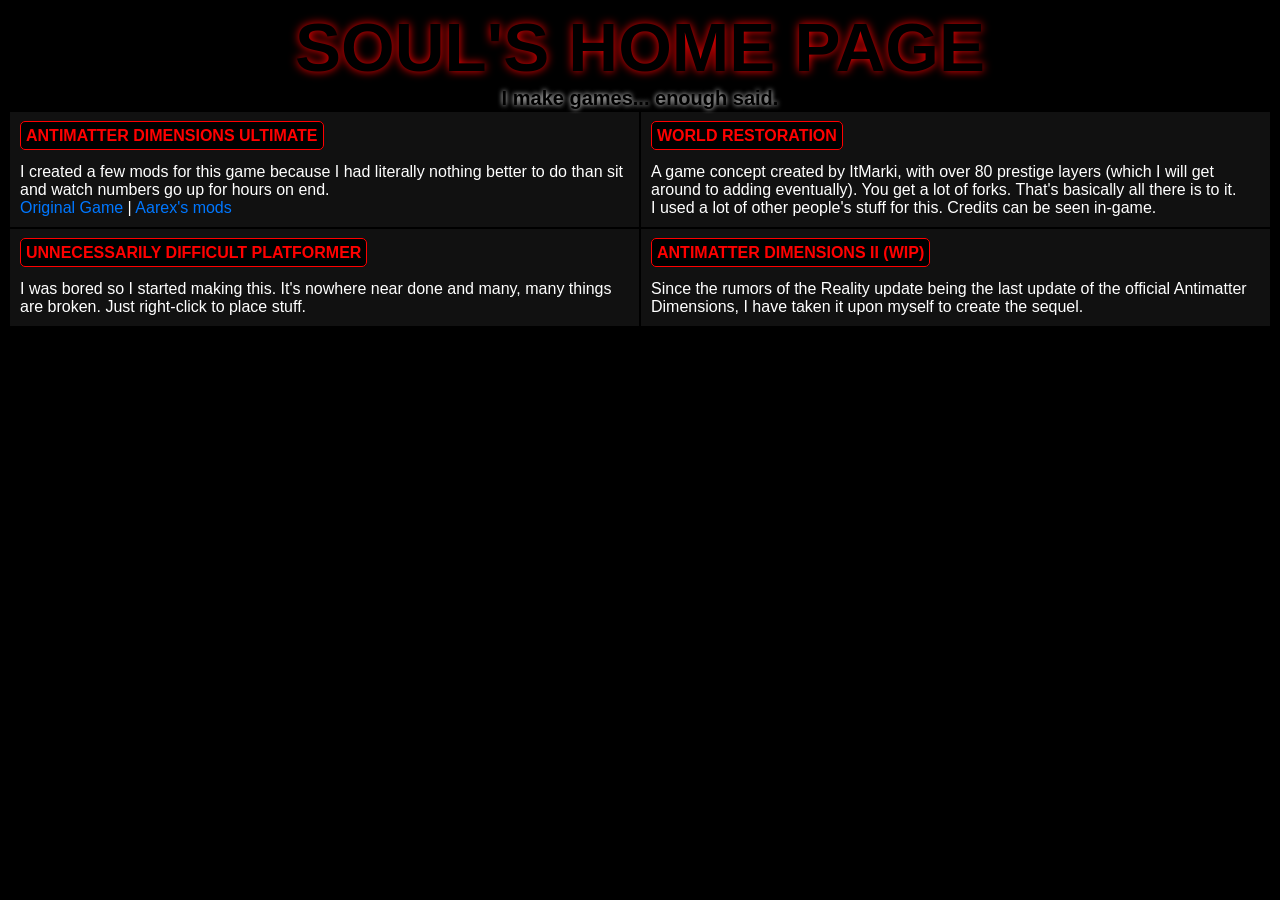
<file: index.html>
<style>

.project {
	margin: 10px;
	padding: 10px;
	padding-top: 15px;
	background: #111;
	width: 50%;
}

a {
	color: #07f;
	text-decoration: none;
}

a:visited {
	color: #77f;
}

a.link {
	font-weight: bold;
	color: red;
	padding: 5px;
	border-radius: 5px;
	border: 1px solid red;
	background: black;
}

a.link:hover {
	
}

</style>

<script>
(function(i,s,o,g,r,a,m){i['GoogleAnalyticsObject']=r;i[r]=i[r]||function(){
(i[r].q=i[r].q||[]).push(arguments)},i[r].l=1*new Date();a=s.createElement(o),
m=s.getElementsByTagName(o)[0];a.async=1;a.src=g;m.parentNode.insertBefore(a,m)
})(window,document,'script','https://www.google-analytics.com/analytics.js','ga');

ga('create', 'UA-17888590-9', 'auto');
ga('send', 'pageview');
</script>

<body bgcolor = "black" text = "white" style = "font-family: sans-serif; font-size: 16px">
	<center style = "font-weight: bold">
		<span style = "font-family: impact, sans-serif; font-size: 69px; color: black; text-shadow: 0px 0px 10px #f00">SOUL'S HOME PAGE</span><br>
		<span style = "font-size: 20px; color: black; text-shadow: 0px 0px 5px white">I make games... enough said.</span><br>
	</center>
	<table>
		<tr>
			<td class = "project">
				<a class = "link" href = "Antimatter Dimensions Ultimate/index.html" target = "_blank">ANTIMATTER DIMENSIONS ULTIMATE</a><br><br>
				I created a few mods for this game because I had literally nothing better to do than sit and watch numbers go up for hours on end.<br>
				<a href = "https://ivark.github.io" target = "_blank">Original Game</a> | <a href = "https://raw.githack.com/AarexTiaokhiao/IvarK.github.io/master/" target = "_blank">Aarex's mods</a>
			</td>
			<td class = "project">
				<a class = "link" href = "World Restoration/index.html" target = "_blank">WORLD RESTORATION</a><br><br>
				A game concept created by ItMarki, with over 80 prestige layers (which I will get around to adding eventually). You get a lot of forks. That's basically all there is to it.<br>I used a lot of other people's stuff for this. Credits can be seen in-game.<br>
			</td>
		</tr>
		<tr>
			<td class = "project">
				<a class = "link" href = "Unnecessarily Difficult Platformer/index.html" target = "_blank">UNNECESSARILY DIFFICULT PLATFORMER</a><br><br>
				I was bored so I started making this. It's nowhere near done and many, many things are broken. Just right-click to place stuff.<br>
			</td>
			<td class = "project">
				<a class = "link" href = "Antimatter Dimensions II/index.html" target = "_blank">ANTIMATTER DIMENSIONS II (WIP)</a><br><br>
				Since the rumors of the Reality update being the last update of the official Antimatter Dimensions, I have taken it upon myself to create the sequel.<br>
			</td>
		</tr>
	</table>
	<br>
	<center><span style = "font-weight: bold; color: black; text-shadow: 0px 0px 5px white"></span></center>
</body>
</file>
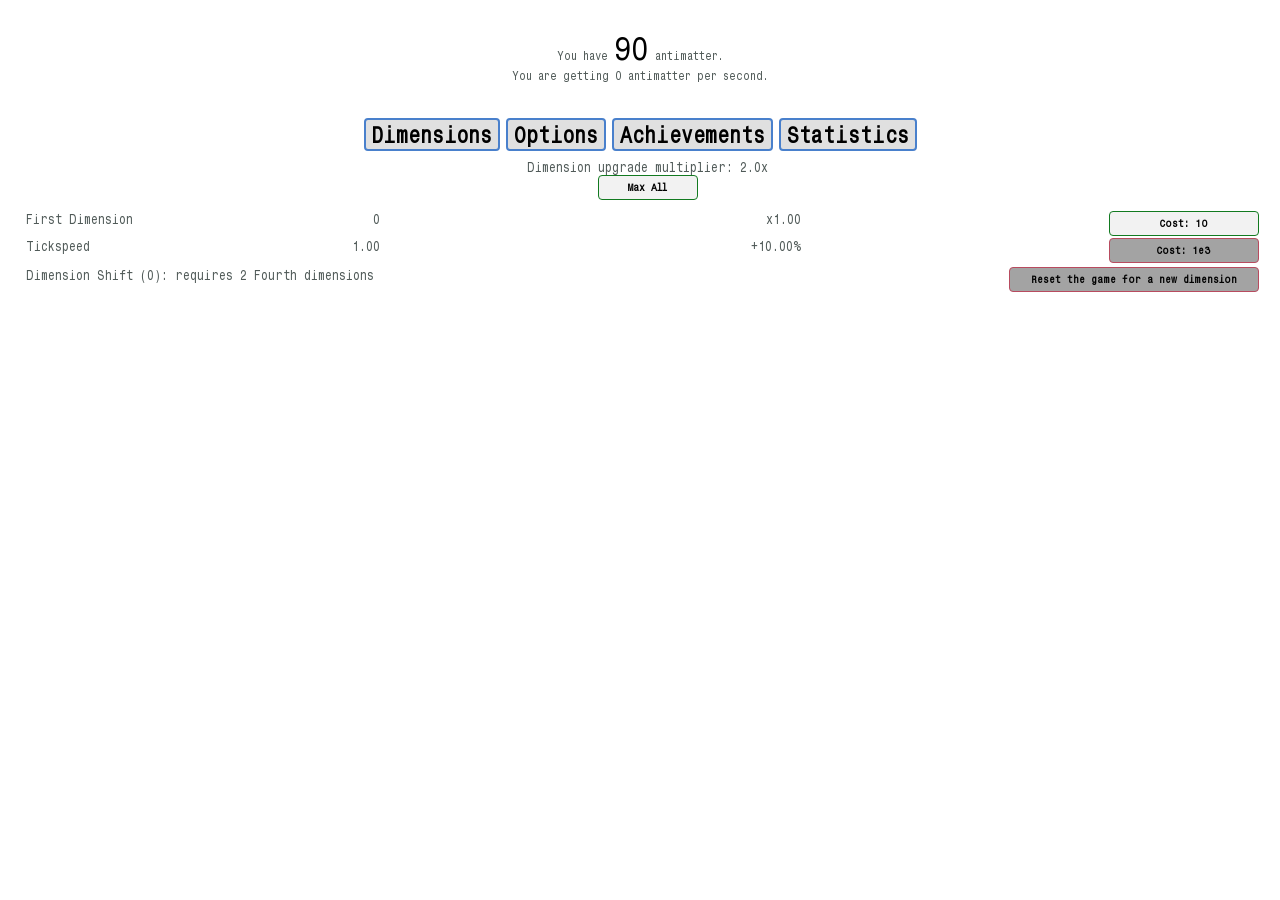
<file: Antimatter Dimensions II/index.html>
<title>Antimatter Dimensions II</title>

<link rel = "stylesheet" href = "css/main.css">

<body bgcolor="">

<center>
	<div style = "padding: 20px">
		You have <currency id = "antimatter" onclick = "game.dimensions[0].amount = game.dimensions[0].amount.add(1)"></currency> antimatter.<br>
		You are getting <span id = "antimatterGrowth"></span> antimatter per second.<br><br>
	</div>
	<div id = "tabButtons">
		<button class = "tabButton" onclick = "showTab('dimensions')">Dimensions</button>
		<span id = "optionsButtons" style = "display: none">
			<button class = "tabButton" onclick = "showTab('options')">Options</button>
			<button class = "tabButton" onclick = "showTab('achievements')">Achievements</button>
			<button class = "tabButton" onclick = "showTab('statistics')">Statistics</button>
		</span>
		<button class = "tabButton" id = "challengesTabButton" onclick = "showTab('challenges')">Challenges</button>
		<button class = "tabButton" id = "automationTabButton" onclick = "showTab('automation')">Automation</button>
		<button class = "infinityTabButton" id = "infinityTabButton" onclick = "showTab('infinity')" style = "font-weight: bold">Infinity</button>
		<button class = "eternityTabButton" id = "eternityTabButton" onclick = "showTab('eternity')" style = "font-weight: bold">Eternity</button>
	</div>
</center>

<div id = "infinityPrestige" style = "position: absolute; left: 20; top: 10">
	<center>
		You have <span class = "infinityPoints"></span> Infinity Points.<br><br>
		<button id = "gainedIP" class = "infinityTabButton" onmousedown = "bigCrunch()" style = "font-size: 11px; width: 210px; height: 70px"></button>
	</center>
</div>

<div id = "eternityPrestige" style = "position: absolute; right: 20; top: 10">
	<center>
		<span id = "EP">You have <span class = "eternityPoints"></span> Eternity Points.</span><br><br>
		<button id = "gainedEP" class = "eternityTabButton" onmousedown = "eternity()" style = "font-size: 11px; width: 210px; height: 70px"></button>
	</center>
</div>

<div class = "tab" id = "bigCrunchTab" style = "font-size: 15px; padding-left: 15px">
	<center>
		<button class = "infinityTabButton" onclick = "bigCrunch()" style = "font-size: 69px; width: 500px; height: 150px;">Big Crunch</button>
		<br>
		The universe has collapsed on itself due to excess of antimatter.
	</center>
</div>

<div class = "tab" id = "dimensionsTab" style = "font-size: 15px; padding-left: 15px">
	<center>
		<div id = "dimensionTabs" style = "padding: 10px">
			<button id = "normalDimensionButton" class = "subtabButton" onclick = "showDimensionTab('normal')">Dimensions</button>
			<button id = "infinityDimensionButton" class = "subtabButton" onclick = "showDimensionTab('infinity')">Infinity Dimensions</button>
			<button id = "timeDimensionButton" class = "subtabButton" onclick = "showDimensionTab('time')">Time Dimensions</button>
		</div>
	</center>
	<div class = "dimensionTab" id = "normalDimensionTab">
		<center style = "margin: 8; font-size: 12px">
			Dimension upgrade multiplier: <span id = "dimMult"></span>x<br>
			<button class = "buy" style = "width: 100px" onclick = "maxAll()">Max All</button>
			<button id = "resetDimsButton" class = "buy" style = "width: 150px" onclick = "resetDimensions()">Reset Dimensions</button>
			<span id = "sacrificeDisplay">
				<button id = "sacrifice" onclick = "sacrifice()" style = "width: 350px"></button><br>
				Dimensional sacrifice boost to 9th dimensions: <span id = "sacrificePower"></span>x
			</span>
			<span id = "challengeMultiplier"></span>
		</center>
		<table id = "dimensions" style = "font-size: 12px"></table>
		<table style = "font-size: 12px">
			<tr id = "shiftDisplay">
				<td style = "padding-bottom: 10px">Dimension Shift (<span id = "shifts"></span>): requires 2 <span id = "shiftReq"></span> dimensions</td>
				<td style = "position: absolute; right: 20"><button id = "shift" onclick = "shift()" style = "width: 250px">Reset the game for a new dimension</button></td>
			</tr>
			<tr id = "boostDisplay">
				<td style = "padding-bottom: 10px"><span id = "boostName"></span> (<span id = "boosts"></span>): requires <span id = "boostReq"></span> dimensions <span id = "boostEffect"></span></td>
				<td style = "position: absolute; right: 20"><button id = "boost" onclick = "boost()" style = "width: 250px">Reset dimensions for a <span id = "boostPower"></span>x boost</button></td>
			</tr>
			<tr id = "galaxyDisplay">
				<td><span id = "galaxyName"></span> (<span id = "galaxies"></span>): requires <span id = "galaxyReq"></span> dimensions</td>
				<td style = "position: absolute; right: 20"><button id = "galaxy" onclick = "galaxy()" style = "width: 250px; height: 40px">Reset dimensions and dimension boosts<br>for a <span id = "galaxyPower"></span>x boost to tickspeed upgrades</button></td>
			</tr>
		</table>
	</div>
	<div class = "dimensionTab" id = "infinityDimensionTab">
		<center id = "infinityPowerArea" style = "font-size: 12px">
			You have <currency id = "infinityPower"></currency> infinity power, multiplying all dimensions by <currency id = "infinityPowerEffect"></currency>.<br>
			You are getting <span id = "infinityPowerGrowth"></span> infinity power per second.<br>
			<button class = "buy" style = "width: 100px; margin-top: 10px" onclick = "maxAllInfinityDimensions()">Max All</button>
		</center>
		<br>
		<table id = "infinityDimensions" style = "font-size: 12px"></table>
		<div style = "position: absolute; left: 20; bottom: 20">Infinity Shift</div>
		<div style = "position: absolute; right: 20; bottom: 20"><button id = "infinityshift" class = "buy" onclick = "infinityShift()" style = "font-size: 14px; width: 250px; height: 50px;"><span id = "infinityshiftcost"></span></button></div>
	</div>
	
	<div class = "dimensionTab" id = "timeDimensionTab">
		<center id = "timeShardArea" style = "font-size: 12px">
			You've gained <currency id = "freeTickspeed"></currency> tickspeed upgrades. They multiply tickspeed by <currency id = "freeTickspeedEffect"></currency>.<br>
			You have <currency id = "timeShards"></currency> time shards. Next tickspeed upgrade at <currency id = "timeShardThreshold"></currency>.<br>
			You are getting <span id = "timeShardGrowth"></span> time shards per second.<br>
			<button class = "buy" style = "width: 100px; font-size: 13px; margin-top: 10px" onclick = "maxAllTimeDimensions()">Max All</button>
		</center>
		<br>
		<table id = "timeDimensions" style = "font-size: 13px; text-align: left"></table>
	</div>
</div>

<div class = "tab" id = "achievementsTab">
	<center style = "font-size: 16px">
		Achievements Completed: <span id = "achievementCompletions"></span><br>
		Rows Completed: <span id = "achievementRowCompletions"></span><br>
		Achievement Multiplier: <span id = "achievementMultiplier"></span>x
		<div id = "achievements"></div>
	</center>
</div>

<div class = "tab" id = "statisticsTab">
	<center><br>
		<div id = "statisticsTabs" style = "padding: 10px; display: none">
			<button id = "normalStatistics" class = "subtabButton" onclick = "showStatisticsTab('normal')">Statistics</button>
		</div>
		<div class = "statisticsTab" id = "normalStatisticsTab"></div>
		<div class = "statisticsTab" id = "challengeStatisticsTab"></div>
	</center>
</div>

<div class = "tab" id = "challengesTab">
	<div style = "position: absolute; width: 400px">
		<center>	
			<h2 id = "selectedChallengeType">Challenges</h2>
			<button class = "subtabButton" id = "cLeft" style = "width: 25px" onclick = "scrollChallengesBy(-1)"><</button>
			<button class = "subtabButton" onclick = "exitChallenge()">Exit Challenge</button>
			<button class = "subtabButton" id = "cRight" style = "width: 25px" onclick = "scrollChallengesBy(+1)">></button>
			<p id = "challengeBenefits"></p>
		</center>
	</div>
	<center>
		<br>You are currently in <span id = "activeChallenges"></span>.
		<button class = "challenge" onclick = "selectChallenge(12)">12</button>
		<button class = "challenge" onclick = "selectChallenge(1)">1</button>
		<button class = "challenge" onclick = "selectChallenge(2)">2</button>
		<button class = "challenge" onclick = "selectChallenge(3)">3</button>
		<button class = "challenge" onclick = "selectChallenge(4)">4</button>
		<button class = "challenge" onclick = "selectChallenge(5)">5</button>
		<button class = "challenge" onclick = "selectChallenge(6)">6</button>
		<button class = "challenge" onclick = "selectChallenge(7)">7</button>
		<button class = "challenge" onclick = "selectChallenge(8)">8</button>
		<button class = "challenge" onclick = "selectChallenge(9)">9</button>
		<button class = "challenge" onclick = "selectChallenge(10)">10</button>
		<button class = "challenge" onclick = "selectChallenge(11)">11</button>
		
		<button disabled id = "challengeInfo" style = "text-align: center; position: absolute; top: 500; width: 350; height: 350; vertical-align: bottom !important; background: none; border: 0px; font-size: 12px"></button>
		
	</center>
</div>

<div class = "tab" id = "automationTab">
	<center>
		<div id = "automationTabs" style = "padding: 10px">
			<button id = "coreAutomation" class = "subtabButton" onclick = "showAutomationTab('core')">Core</button>
			<button id = "class1Automation" class = "subtabButton" onclick = "showAutomationTab('class1')">Infinity</button>
			<button id = "class2Automation" class = "subtabButton" onclick = "showAutomationTab('class2')">Eternity</button>
		</div>
		
		<div class = "automationTab" id = "coreAutomationTab">
			<h1>AUTOMATOR CORE</h1>
			<h2>Class <span id = "auClass"></span></h2>
			<button id = "upgradeCore" style = "width: 300; height: 50; font-size: 16px" onclick = "upgradeAutomator()"></button><br><br>
			<select style = "width: 75" id = "fileOptions" onchange = "selectFileOption()">
				<option disabled selected style = "display: none">File</option>
				<option>New</option>
				<option>Open</option>
				<option>Save</option>
				<option>Save As</option>
				<option>Rename</option>
				<option>Delete</option>
			</select>
			<select style = "width: 75"  id = "runOptions" onchange = "selectRunOption()">
				<option disabled selected style = "display: none">Run</option>
				<option>Run Current Script</option>
				<option id = "auAutorun">Toggle Autorun</option>
			</select>
			<br>
			<!-- <div style = "text-align: left; background: #eee; width: 775; height: 20"><span></span></div> -->
			<div id = "auScriptHighlight" style = "position: fixed; background: #00f2; width: 382; height: 20; pointer-events: none"></div>
			<textarea id = "auScript" style = "color: white; background-color: #1f1f1f; width: 384; height: 256"></textarea>
			<span style = "text-align: left; color: #0f0; background-color: #1f1f1f; width: 384; height: 254; display: inline-block; overflow: auto"><div id = "auLog" style = "padding: 4px; padding-bottom: 24px; white-space: pre-wrap"></div></span>
			<input id = "cmdline" style = "color: #0f0; background-color: #1f1f1f; font-family: lucida console; width: 384; margin-left: -390; position: relative; top: -6;">
			<div id = "fileMenu" style = "opacity: 0; pointer-events: none; box-shadow: 0px 0px 20px #0009; border: 1px solid #1883d7; width: 580; height: 380; margin-left: -300; margin-top: -200; position: absolute; left: 50%; top: 50%; transition: 0.2s; background: #fff; color: #000; text-align: left; padding: 10px; transform: scale(0.75, 0.75)">
				<div onclick = "closeFileMenu(null, false)" class = "redButton">×</div>
				<span id = "fileMenuHeader" style = "font-size: 12px; position: absolute; top: 7"></span><br>
				<div style = "position: absolute; left: 0; top: 30px; width: 600; border-top: 30px solid #eee; height: 270; border-bottom: 70px solid #eee; overflow: auto">
					<table id = "fileMenuFiles" cellspacing = 0 style = "font-size: 11px !important; text-align: left; padding: 7"></table>
				</div>
				<div style = "position: absolute; bottom: 25px;">
					File Name: <input id = "fileName" style = "width: 300" onkeyup = "updateFileButton()">
					<button class = "lock" onclick = "closeFileMenu(ge('fileName').value)" style = "width: 100; height: 20" id = "fileButton"></button>
					<button class = "buy" onclick = "closeFileMenu(null, false)" style = "width: 100; height: 20">Cancel</button>
				</div>
			</div>
		</div>
		
		<div class = "automationTab" id = "class1AutomationTab">
			You have <span class = "infinityPoints"></span> IP.<br>
			<table style = "font-size: 100%; text-align: center">
				<tr>
					<td>Set State</td>
					<td>Force State</td>
				</tr>
				<tr>
					<td>
						<button class = "autobuyerbutton" style = "width: 35" onclick = "for(var i=0;i<15;i++)au.extensions[i].mode=0">D</button>
						<button class = "autobuyerbutton" style = "width: 35" onclick = "for(var i=0;i<15;i++)au.extensions[i].mode=1">E</button>
						<button class = "autobuyerbutton" style = "width: 35" onclick = "for(var i=0;i<15;i++)au.extensions[i].mode=2">C</button>
					</td>
					<td>
						<input type = "range" min = 0 max = 3 value = 0 style = "width: 114" id = "auForceState1" onchange = "au.forcedStates[0]=parseInt(this.value)"><br><span id = "automationState1">None</span>
					</td>
				</tr>
			</table>
			<table id = "automationTable1" cellspacing = 8></table>
		</div>
		
		<div class = "automationTab" id = "class2AutomationTab">
			You have <span class = "eternityPoints"></span> EP.<br>
			<table id = "automationTable2" cellspacing = 8></table>
		</div>
	</center>
</div>

<div class = "tab" id = "infinityTab">
	<center>
		<div id = "infinityTabs" style = "padding: 10px">
			<button id = "infinity" class = "subtabButton" onclick = "showInfinityTab('infinityUpgrades')">Infinity</button>
			<button id = "breakInfinity" class = "subtabButton" onclick = "showInfinityTab('breakInfinity')">Break Infinity</button>
		</div>
		You have <currency class = "infinityPoints"></currency> Infinity Points.<br>
		<span id = "infinityPointGeneration"></span><br>
		<div class = "infinityTab" id = "infinityUpgradesTab">
			<table id = "infinityUpgrades" style = "font-size: 10px"></table>
		</div>
		<div class = "infinityTab" id = "breakInfinityTab">
			<br>
			<button class = 'infinityupgrade' id = 'breakButton' onclick = 'breakInfinity()'>BREAK INFINITY</button>
			<table id = "postInfinityUpgrades" style = "font-size: 10px"></table>
		</div>
	</center>
</div>

<div class = "tab" id = "eternityTab">
	<center>
		<div id = "eternityTabs" style = "padding: 10px">
			<button class = "subtabButton" onclick = "showEternityTab('timeStudies')">Time Studies</button>
			<button class = "subtabButton" onclick = "showEternityTab('eternityUpgrades')">Eternity Upgrades</button>
			<button class = "subtabButton" onclick = "showEternityTab('eternityMilestones')">Eternity Milestones</button>
			<button class = "subtabButton" onclick = "showEternityTab('replicanti')">Replicanti</button>
		</div>
		<div class = "eternityTab" id = "timeStudiesTab">
			<canvas id = "studyTreeCanvas"></canvas>
			<div id = "timeStudyTree" style = "position: fixed; left: 0; top: 200; width: 100%; height: 100%; overflow: hidden; border-top: 1px solid black"><div id = "timeStudies" draggable = false></div></div>
			<div style = "position: fixed; left: 0; bottom: -3; padding: 10px; border-radius: 4px; border-top: 1px solid black; border-right: 1px solid black; background: #ddd">
				Time Theorems:<br><span id = "ttamount" style = "font-size: 120%"></span><br>
				Buying <span id = "ttbuying"></span><br>
				<button id = "ttbuy1" class = "ttbtn" style = "width: 40; height: 30; margin: 1.5px;" onclick = "game.options.ttbuying=1">1</button><button id = "ttbuy10" class = "ttbtn" style = "width: 40; height: 30; margin: 1.5px;" onclick = "game.options.ttbuying=10">10</button><button id = "ttbuy100" class = "ttbtn" style = "width: 40; height: 30; margin: 1.5px;" onclick = "game.options.ttbuying=100">100</button><button id = "ttbuymax" class = "ttbtn" style = "width: 40; height: 30; margin: 1.5px;" onclick = "game.options.ttbuying=1/0">Max</button><br>
				<button class = "buy" style = "height: 30" id = "respecTS" onclick = "respecTimeStudies()">Respec on next Eternity</button><br>
				<button id = "ttbutton0" onclick = "tree.buyTheorems(0)"></button><br>
				<button id = "ttbutton1" onclick = "tree.buyTheorems(1)"></button><br>
				<button id = "ttbutton2" onclick = "tree.buyTheorems(2)"></button>
			</div>
		</div>
		<div class = "eternityTab" id = "eternityUpgradesTab">
			You have <currency class = "eternityPoints"></currency> Eternity Points.<br>
			<table id = "eternityUpgrades" style = "font-size: 10px"></table>
		</div>
		<div class = "eternityTab" id = "eternityMilestonesTab">
			<table id = "eternityMilestones" style = "font-size: 10px"></table>
		</div>
		<div class = "eternityTab" id = "replicantiTab">
			You have <currency class = "eternityPoints"></currency> Eternity Points.<br>
			<br>
			You have <currency id = "replicanti"></currency> replicanti, translated to a <currency id = "replicantiEff"></currency>x multiplier on all infinity dimensions.<br>
			<br>
			<button id = "replChance" onclick = "buyReplUpgrade(0)" style = "width: 200; height: 50"></button>
			<button id = "replSpeed" onclick = "buyReplUpgrade(1)" style = "width: 200; height: 50"></button>
			<button id = "replGalaxy" onclick = "buyReplUpgrade(2)" style = "width: 200; height: 50"></button><br><br>
			Max Replicanti: <span id = "replMax"></span><br><br>
			<button id = "replGain" onclick = "replGalaxy()" style = "width: 200; height: 75"></button>
		</div>
	</center>
</div>

<div class = "tab" id = "optionsTab">
	<center>
		<br>
		<button class = "buy" onclick="save();">Save</button>
		<button class = "buy" onclick="exportGame();">Export</button>
		<button class = "buy" onclick="importGame();">Import</button>
		<button class = "buy" onclick="hardReset();">HARD RESET</button>
		<br>
		<br>
		<button class = "buy" id = "autosaveOption" onclick="game.options.autosave = !game.options.autosave;" tooltip = "Automatically saves every 30 seconds.">Autosave: Off</button>
		<button class = "buy" id = "saveTabsOption" onclick="game.options.saveTabs = !game.options.saveTabs;" tooltip = "Keeps the same tabs you had open when you reload the game.">Save Tabs: Off</button>
		<button class = "buy" id = "smallOptionsOption" onclick="game.options.smallOptions = !game.options.smallOptions;" tooltip = "Collapses the options, statistics, and achievements tab buttons into a smaller button in the bottom right.">Small Options: Off</button>
		<button class = "buy" id = "bestRateOption" onclick="game.options.showBestRateAt = !game.options.showBestRateAt;" tooltip = "Toggles between showing the peak gain rate for a currency and the amount at the peak.">Best Rate At X: Off</button>
		<button class = "buy" id = "instantRespecOption" onclick="game.options.instantRespec = !game.options.instantRespec;" tooltip = "Instantly eternity upon clicking the respec time studies button.">Instant Respec: Off</button>
		<br>
		<br>
		Exported Save: <input id = "exported" style = "width: 170" placeholder = "Save will appear here"></input>
		<br>
		<br>If you haven't joined the discord, you can do that <a href = "https://discord.gg/rXUBQuS" target = "_blank">here</a>.
		<br>
		<h1>Credits</h1>
		Hevipelle - Creator of the legendary original game, <a href = "https://ivark.github.io" target = "_blank">Antimatter Dimensions</a>.<br>You are a god. Thank you and everyone else who worked on the original AD.<br>
		<br>
		Patashu - Creator of <a href = "https://github.com/Patashu/break_eternity.js" target = "_blank">break_eternity.js</a>, the number library that the game runs on.<br>
		Nyan Cat - Author of many performance improvements that help the game run faster than 2 FPS.<br>
		Despacit - Creator of the alternate version, <a href = "https://ad2-thing.glitch.me/" target = "_blank">AD Redux</a>. and contributor of ideas to this version.<br>
		Aarex - Main creator of <a href = "https://raw.githack.com/aarextiaokhiao/IvarK.github.io/master/" target = "_blank">NG+++</a> and the other mods for AD, which I have taken inspiration from.<br>
		Reinhardt - Creator of <a href = "https://reinhardt-c.github.io/TrueInfinity/" target = "_blank">True Infinity</a>, which provided motivation. TI Beta is out now, you should play it.<br>
	</center>
</div>

<div id = "optionsButton">Options<br>
	<span id = "optionsButtonText">
		<span onclick = "showTab('options')">Options</span><br>
		<span onclick = "showTab('achievements')">Achievements</span><br>
		<span onclick = "showTab('statistics')">Statistics</span><br>
	</span>
</div>

</body>

<script src = "js/break_eternity.js"></script>
<script src = "js/format.js"></script>
<script src = "js/achievements.js"></script>
<script src = "js/automation.js"></script>
<script src = "js/normal_dimension.js"></script>
<script src = "js/infinity_dimension.js"></script>
<script src = "js/time_dimension.js"></script>
<script src = "js/tickspeed.js"></script>
<script src = "js/dimboost.js"></script>
<script src = "js/infinity.js"></script>
<script src = "js/eternity.js"></script>
<script src = "js/challenges.js"></script>
<script src = "js/timestudy.js"></script>
<script src = "js/replicanti.js"></script>
<script src = "js/setup.js"></script>
<script src = "js/game.js"></script>
</file>
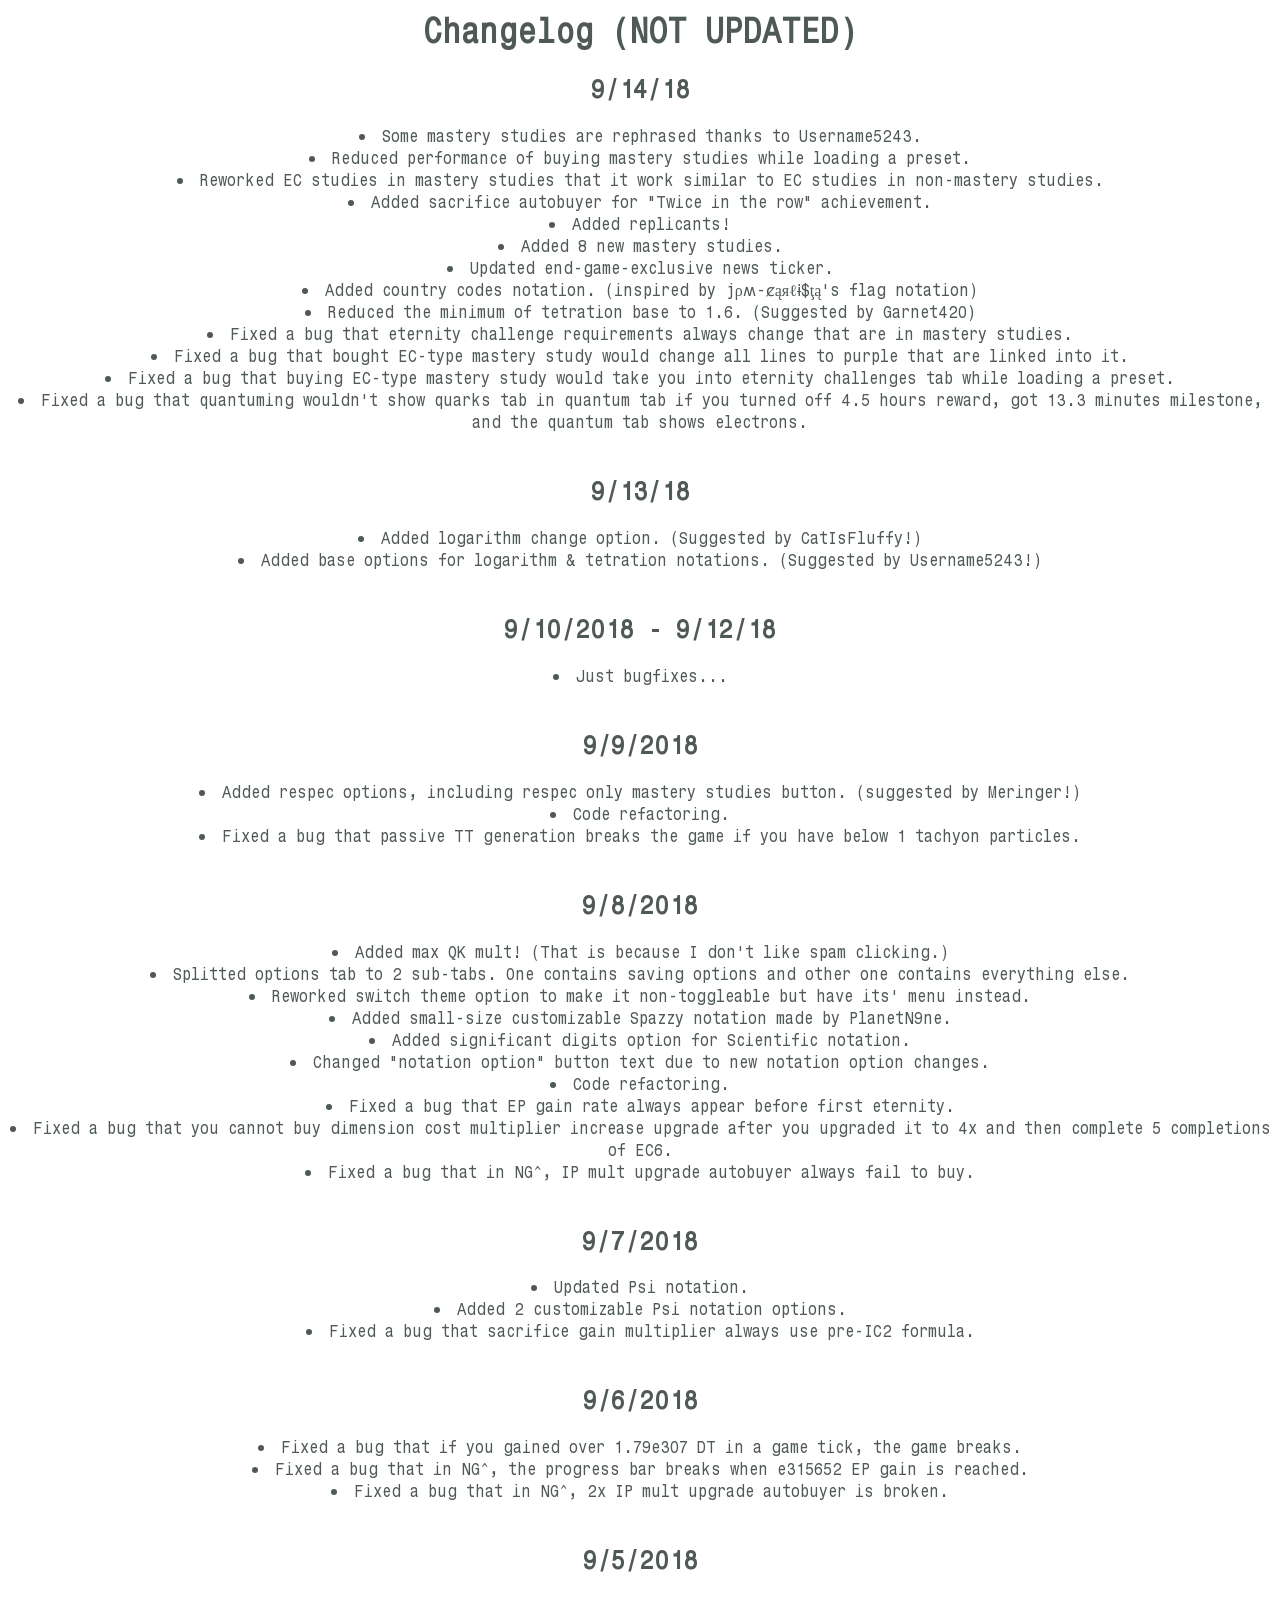
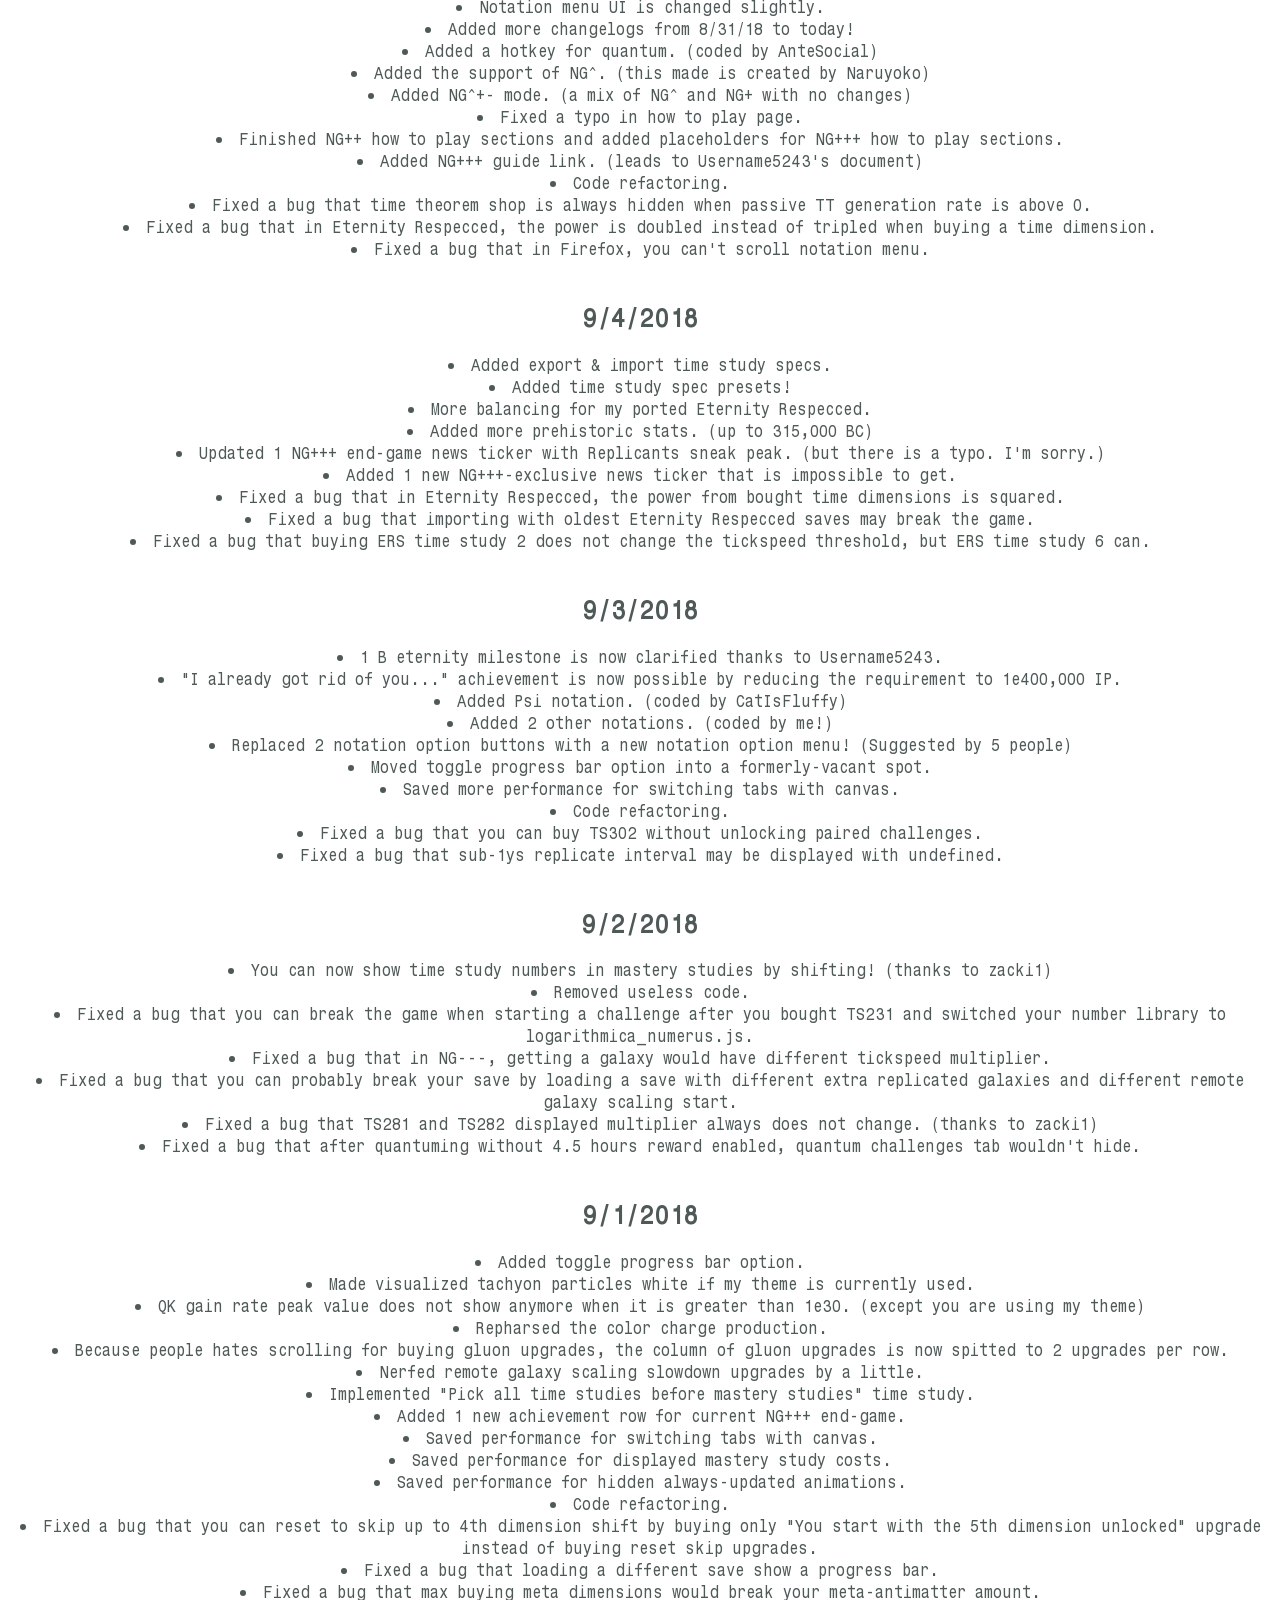
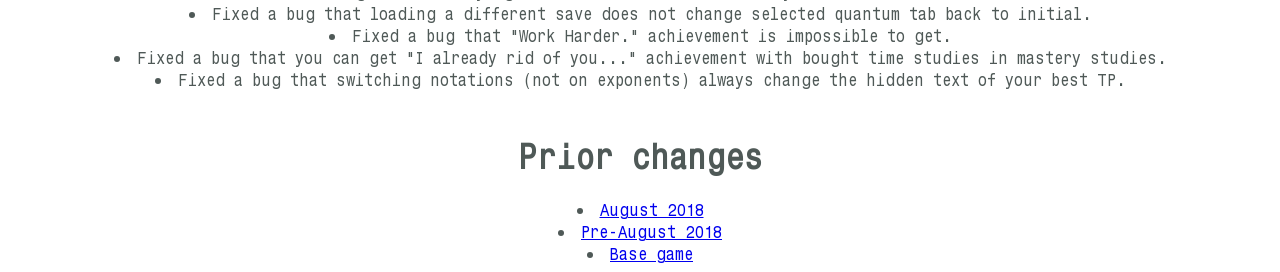
<file: changelog/index.html>
<html>
	<head>
		<meta charset="utf-8">
		<meta name="viewport" content="width=device-width">
		<link rel="icon" type="image/png" href="../icon.png">
		<title>Changelog</title>
		<link rel="stylesheet" type="text/css" href="../stylesheets/changelog.css">
	</head>
	<body style='text-align:center'>
		<h1 align="center">Changelog (NOT UPDATED)</h1>
		<h2>9/14/18</h2>
		<list>
		<li>Some mastery studies are rephrased thanks to Username5243.</li>
		<li>Reduced performance of buying mastery studies while loading a preset.</li>
		<li>Reworked EC studies in mastery studies that it work similar to EC studies in non-mastery studies.</li>
		<li>Added sacrifice autobuyer for "Twice in the row" achievement.</li>
		<li>Added replicants!</li>
		<li>Added 8 new mastery studies.</li>
		<li>Updated end-game-exclusive news ticker.</li>
		<li>Added country codes notation. (inspired by jρʍ-ȼąяℓɨ$ţą's flag notation)</li>
		<li>Reduced the minimum of tetration base to 1.6. (Suggested by Garnet420)</li>
		<li>Fixed a bug that eternity challenge requirements always change that are in mastery studies.</li>
		<li>Fixed a bug that bought EC-type mastery study would change all lines to purple that are linked into it.</li>
		<li>Fixed a bug that buying EC-type mastery study would take you into eternity challenges tab while loading a preset.</li>
		<li>Fixed a bug that quantuming wouldn't show quarks tab in quantum tab if you turned off 4.5 hours reward, got 13.3 minutes milestone, and the quantum tab shows electrons.</li>
		</list>
		<br>
		<h2>9/13/18</h2>
		<list>
		<li>Added logarithm change option. (Suggested by CatIsFluffy!)</li>
		<li>Added base options for logarithm & tetration notations. (Suggested by Username5243!)</li>
		</list>
		<br>
		<h2>9/10/2018 - 9/12/18</h2>
		<list>
		<li>Just bugfixes...</li>
		</list>
		<br>
		<h2>9/9/2018</h2>
		<list>
		<li>Added respec options, including respec only mastery studies button. (suggested by Meringer!)</li>
		<li>Code refactoring.</li>
		<li>Fixed a bug that passive TT generation breaks the game if you have below 1 tachyon particles.</li>
		</list>
		<br>
		<h2>9/8/2018</h2>
		<list>
		<li>Added max QK mult! (That is because I don't like spam clicking.)</li>
		<li>Splitted options tab to 2 sub-tabs. One contains saving options and other one contains everything else.</li>
		<li>Reworked switch theme option to make it non-toggleable but have its' menu instead.</li>
		<li>Added small-size customizable Spazzy notation made by PlanetN9ne.</li>
		<li>Added significant digits option for Scientific notation.</li>
		<li>Changed "notation option" button text due to new notation option changes.</li>
		<li>Code refactoring.</li>
		<li>Fixed a bug that EP gain rate always appear before first eternity.</li>
		<li>Fixed a bug that you cannot buy dimension cost multiplier increase upgrade after you upgraded it to 4x and then complete 5 completions of EC6.</li>
		<li>Fixed a bug that in NG^, IP mult upgrade autobuyer always fail to buy.</li>
		</list>
		<br>
		<h2>9/7/2018</h2>
		<list>
		<li>Updated Psi notation.</li>
		<li>Added 2 customizable Psi notation options.</li>
		<li>Fixed a bug that sacrifice gain multiplier always use pre-IC2 formula.</li>
		</list>
		<br>
		<h2>9/6/2018</h2>
		<list>
		<li>Fixed a bug that if you gained over 1.79e307 DT in a game tick, the game breaks.</li>
		<li>Fixed a bug that in NG^, the progress bar breaks when e315652 EP gain is reached.</li>
		<li>Fixed a bug that in NG^, 2x IP mult upgrade autobuyer is broken.</li>
		</list>
		<br>
		<h2>9/5/2018</h2>
		<list>
		<li>Notation menu UI is changed slightly.</li>
		<li>Added more changelogs from 8/31/18 to today!</li>
		<li>Added a hotkey for quantum. (coded by AnteSocial)</li>
		<li>Added the support of NG^. (this made is created by Naruyoko)</li>
		<li>Added NG^+- mode. (a mix of NG^ and NG+ with no changes)</li>
		<li>Fixed a typo in how to play page.</li>
		<li>Finished NG++ how to play sections and added placeholders for NG+++ how to play sections.</li>
		<li>Added NG+++ guide link. (leads to Username5243's document)</li>
		<li>Code refactoring.</li>
		<li>Fixed a bug that time theorem shop is always hidden when passive TT generation rate is above 0.</li>
		<li>Fixed a bug that in Eternity Respecced, the power is doubled instead of tripled when buying a time dimension.</li>
		<li>Fixed a bug that in Firefox, you can't scroll notation menu.</li>
		</list>
		<br>
		<h2>9/4/2018</h2>
		<list>
		<li>Added export & import time study specs.</li>
		<li>Added time study spec presets!</li>
		<li>More balancing for my ported Eternity Respecced.</li>
		<li>Added more prehistoric stats. (up to 315,000 BC)</li>
		<li>Updated 1 NG+++ end-game news ticker with Replicants sneak peak. (but there is a typo. I'm sorry.)</li>
		<li>Added 1 new NG+++-exclusive news ticker that is impossible to get.</li>
		<li>Fixed a bug that in Eternity Respecced, the power from bought time dimensions is squared.</li>
		<li>Fixed a bug that importing with oldest Eternity Respecced saves may break the game.</li>
		<li>Fixed a bug that buying ERS time study 2 does not change the tickspeed threshold, but ERS time study 6 can.</li>
		</list>
		<br>
		<h2>9/3/2018</h2>
		<list>
		<li>1 B eternity milestone is now clarified thanks to Username5243.</li>
		<li>"I already got rid of you..." achievement is now possible by reducing the requirement to 1e400,000 IP.</li>
		<li>Added Psi notation. (coded by CatIsFluffy)</li>
		<li>Added 2 other notations. (coded by me!)</li>
		<li>Replaced 2 notation option buttons with a new notation option menu! (Suggested by 5 people)</li>
		<li>Moved toggle progress bar option into a formerly-vacant spot.</li>
		<li>Saved more performance for switching tabs with canvas.</li>
		<li>Code refactoring.</li>
		<li>Fixed a bug that you can buy TS302 without unlocking paired challenges.</li>
		<li>Fixed a bug that sub-1ys replicate interval may be displayed with undefined.</li>
		</list>
		<br>
		<h2>9/2/2018</h2>
		<list>
		<li>You can now show time study numbers in mastery studies by shifting! (thanks to zacki1)</li>
		<li>Removed useless code.</li>
		<li>Fixed a bug that you can break the game when starting a challenge after you bought TS231 and switched your number library to logarithmica_numerus.js.</li>
		<li>Fixed a bug that in NG---, getting a galaxy would have different tickspeed multiplier.</li>
		<li>Fixed a bug that you can probably break your save by loading a save with different extra replicated galaxies and different remote galaxy scaling start.</li>
		<li>Fixed a bug that TS281 and TS282 displayed multiplier always does not change. (thanks to zacki1)</li>
		<li>Fixed a bug that after quantuming without 4.5 hours reward enabled, quantum challenges tab wouldn't hide.</li>
		</list>
		<br>
		<h2>9/1/2018</h2>
		<list>
		<li>Added toggle progress bar option.</li>
		<li>Made visualized tachyon particles white if my theme is currently used.</li>
		<li>QK gain rate peak value does not show anymore when it is greater than 1e30. (except you are using my theme)</li>
		<li>Repharsed the color charge production.</li>
		<li>Because people hates scrolling for buying gluon upgrades, the column of gluon upgrades is now spitted to 2 upgrades per row.</li>
		<li>Nerfed remote galaxy scaling slowdown upgrades by a little.</li>
		<li>Implemented "Pick all time studies before mastery studies" time study.</li>
		<li>Added 1 new achievement row for current NG+++ end-game.</li>
		<li>Saved performance for switching tabs with canvas.</li>
		<li>Saved performance for displayed mastery study costs.</li>
		<li>Saved performance for hidden always-updated animations.</li>
		<li>Code refactoring.</li>
		<li>Fixed a bug that you can reset to skip up to 4th dimension shift by buying only "You start with the 5th dimension unlocked" upgrade instead of buying reset skip upgrades.</li>
		<li>Fixed a bug that loading a different save show a progress bar.</li>
		<li>Fixed a bug that max buying meta dimensions would break your meta-antimatter amount.</li>
		<li>Fixed a bug that loading a different save does not change selected quantum tab back to initial.</li>
		<li>Fixed a bug that "Work Harder." achievement is impossible to get.</li>
		<li>Fixed a bug that you can get "I already rid of you..." achievement with bought time studies in mastery studies.</li>
		<li>Fixed a bug that switching notations (not on exponents) always change the hidden text of your best TP.</li>
		</list>
		<br>
		<h1 align="center">Prior changes</h1>
		<list>
		<li><a href="august-2018.html">August 2018</a></li>
		<li><a href="pre-august-2018.html">Pre-August 2018</a></li>
		<li><a href="base.html">Base game</a></li>
		</list>
	</body>
</html>
</file>
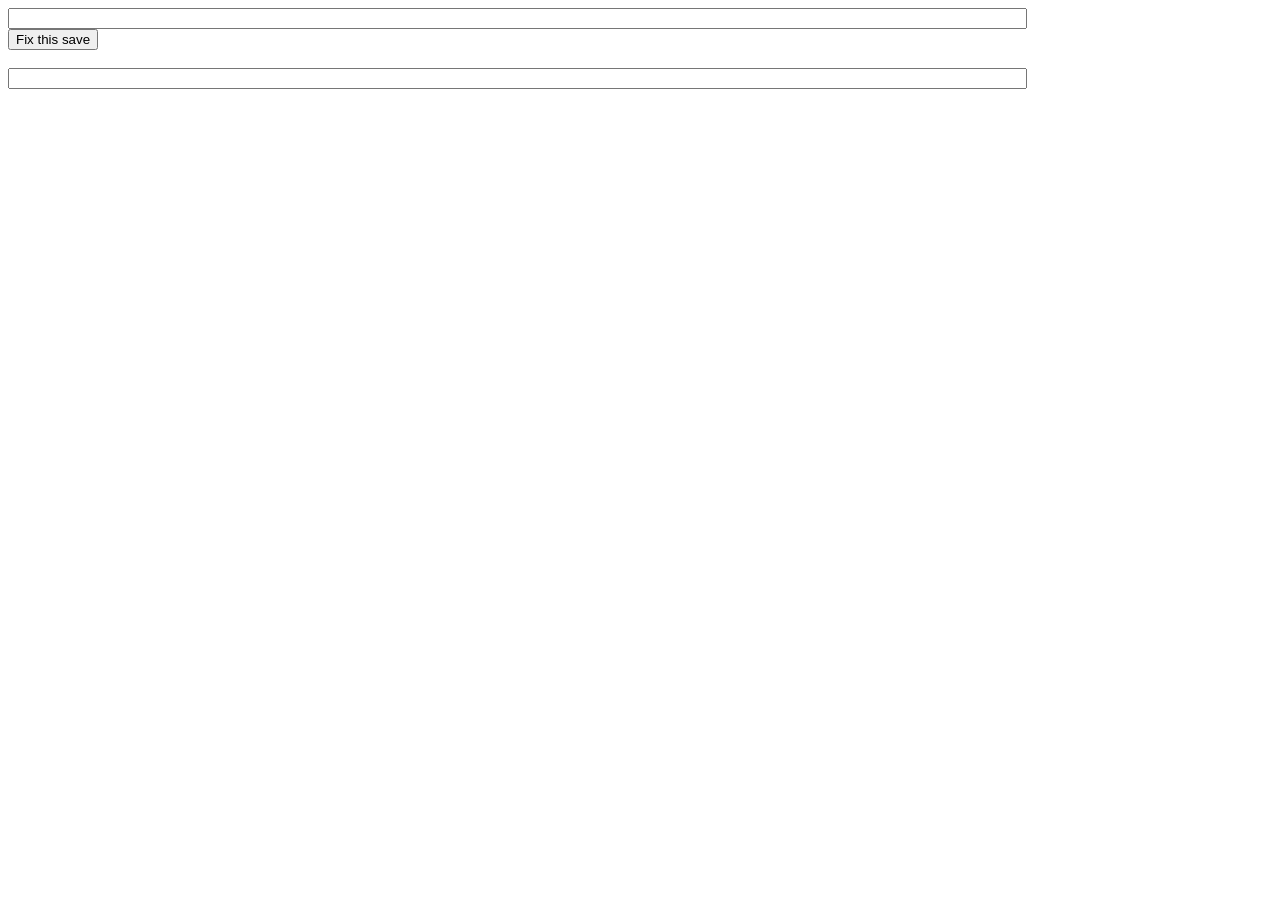
<file: savefixer/index.html>
<!DOCTYPE html>
<html>
<head>
  <meta charset="utf-8">
  <meta name="viewport" content="width=device-width">
  <title>Savefixer</title>
</head>
<body>
  <input type="text" style="width: 80%;" id="brokenSave"></input>
  <button onclick="fixSave()" style="display:block;">Fix this save</button>
  <br>
  <input type="text" style="width: 80%;" id="fixed"></input>
  <script src="savefixer.js"></script>
</body>

</html>
</file>
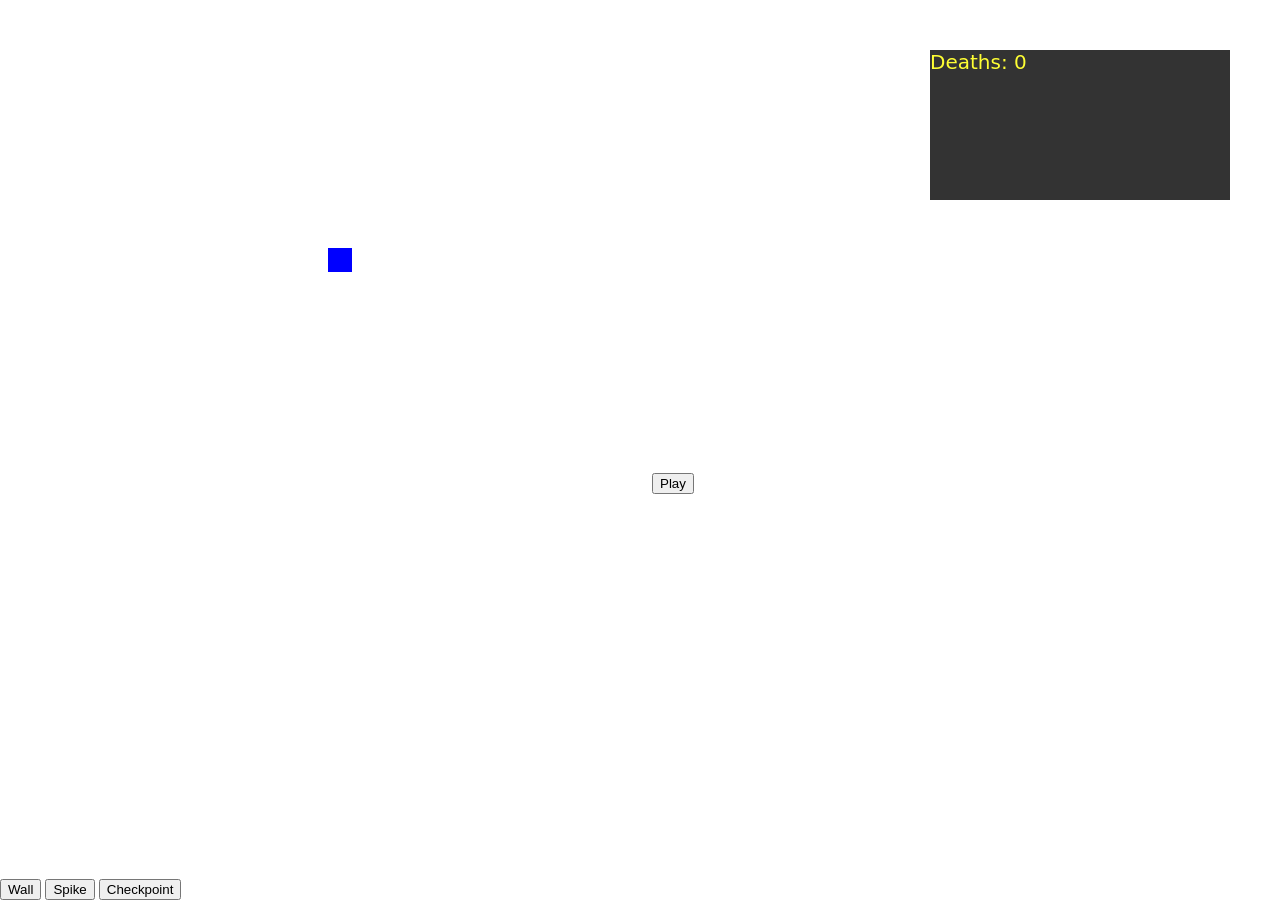
<file: Unnecessarily Difficult Platformer/index.html>
<body>

<canvas id = "canvas"></canvas>

<button id = "playbtn" onclick = "toggle()">Play</button>

<div id = "scoreboard" style = "background-color: black; opacity: 0.8; color: yellow; font-size: 20px; font-family: sans; width: 300px; height: 150px; position: fixed; right: 50px; top: 50px"></div>
	
<footer style = "position: fixed; left: 0; bottom: 0">
	<button onclick = "setSelectedObject('Wall')">Wall</button>
	<button onclick = "setSelectedObject('Spike')">Spike</button>
	<button onclick = "setSelectedObject('Checkpoint')">Checkpoint</button>
</footer>

</body>

<script src = "https://www.google-analytics.com/analytics.js"></script>

<script>

objects = []

function ge(e) {
	return document.getElementById(e)
}

// Collision function (totally not pirated)

function cc(shapeA, shapeB, passthrough) {
	// get the vectors to check against
	var vX = (shapeA.x + (shapeA.width / 2)) - (shapeB.x + (shapeB.width / 2)),
	vY = (shapeA.y + (shapeA.height / 2)) - (shapeB.y + (shapeB.height / 2)),
	// add the half widths and half heights of the objects
	hWidths = (shapeA.width / 2) + (shapeB.width / 2),
	hHeights = (shapeA.height / 2) + (shapeB.height / 2),
	colDir = null
		
	// if the x and y vector are less than the half width or half height, they we must be inside the object, causing a collision
	
	if (Math.abs(vX) < hWidths && Math.abs(vY) < hHeights) {		 // figures out on which side we are colliding (top, bottom, left, or right)
		var oX = hWidths - Math.abs(vX), oY = hHeights - Math.abs(vY)
		if (oX >= oY) {
			if (vY > 0) {
				colDir = "t"
				if(!passthrough) shapeA.y += oY
			} else {
				colDir = "b"
				if(!passthrough) shapeA.y -= oY
			}
		} else {
			if (vX > 0) {
				colDir = "l"
				if(!passthrough) shapeA.x += oX
			} else {
				colDir = "r"
				if(!passthrough) shapeA.x -= oX
			}
		}
	}
	return colDir
}

// Basic setup

width = 32*20
height = 32*15
gravity = 0.5
friction = 0.9

deaths = 0
	
// Rendering setup

canvas = document.getElementById("canvas")
ctx = canvas.getContext("2d")
canvas.width = width
canvas.height = height

// The player

player = {
	x: 0,
	y: 0,
	width: 24,
	height: 24,
	xVel: 0,
	yVel: 0,
	walkAccel: 0.5,
	runAccel: 0.5,
	walkSpeed: 5,
	runSpeed: 10,
	jumpPower: 8,
	jumpHeight: 80,
	maxJumpHeight: 80,
	
	moveLeft: function() {
		if(player.walljump == "r") return;
		player.walking = true
		if(player.checkSpeed()) player.xVel -= player.running ? player.runAccel : player.walkAccel
	},
	moveRight: function() {
		if(player.walljump == "l") return;
		player.walking = true
		if(player.checkSpeed()) player.xVel += player.running ? player.runAccel : player.walkAccel
	},
	jump: function() {
		if(!player.onGround && !player.jumping) return
		if(player.onGround) {
			player.yVel -= player.jumpPower * (1 + Math.abs(player.xVel / 30))
			if(!player.standing) {
				if(player.walljump == "l") {
					f=1+(keys[39]||0)
					player.xVel += player.jumpPower*f
				}
				if(player.walljump == "r") {
					f=1+(keys[37]||0)
					player.xVel -= player.jumpPower*f
				}
			}
		}
		player.jumpHeight--
		player.jumping = true
		if(player.jumpHeight <= 0) player.jumping = false
	},
	land: function() {
		player.jumping = false
		player.onGround = true
		player.yVel = Math.min(player.yVel, 0)
		player.jumpHeight = player.maxJumpHeight
		keys[38] = false // have to press jump again
	},
	checkSpeed: function() {
		maxSpeed = player.running ? player.runSpeed : player.walkSpeed
		if(Math.abs(player.xVel) > maxSpeed) return false;
		return true;
	},
	
	reset: function() {
		player.x = player.spawnX || 0
		player.y = player.spawnY || 0
		player.xVel = 0
		player.yVel = 0
		deaths++
	}
}
camera = {
	x: 0,
	y: 0
}

// Event handling

keys = []
mouse = {}

addEventListener("keydown", function(e) {
	c = e.keyCode
	
	if(c == 82) {
		player.reset()
	}
	
	if(c == 32) toggle();
	
	if(c == 38 || c == 87) {
		if(player.holdingJump) return;
		player.holdingJump = true;
	}
	
	keys[c] = true
})
addEventListener("keyup", function(e) {
	c = e.keyCode
	
	if(c == 38 || c == 87) player.holdingJump = false;
	
	if(e.ctrlKey && c == 90) currentLevel.objects.pop();
	
	keys[c] = false
})

addEventListener("mousemove", function(e) {
	mouse.x = e.clientX;
	mouse.y = e.clientY;
	mouse.gameX = Math.floor((mouse.x + camera.x - width / 2) / 32);
	mouse.gameY = Math.floor((mouse.y + camera.y - height / 2) / 32);
})

window.oncontextmenu = function(e) {
	addObject(selectedObject, mouse.gameX, mouse.gameY)
	return false;
}
	
window.onclick = function(e) {
	removeObject(mouse.gameX, mouse.gameY);
}

// Object-spawning functions

selectedObject = "Wall"

function setSelectedObject(object) {
	selectedObject = object;
	return true;
}

function addObject(object, x, y) {
	cancel = false
	objects.forEach(function(object2) {if(object.x == x && object.y == y) cancel = true})
	if(cancel) return
	window["object" + object](x, y)
}
	
function removeObject(object, x, y) {
	objects.forEach(function(object2) {if(object.x == x && object.y == y) currentLevel.objects.splice(currentLevel.objects.indexOf(object), 1)})
}

function objectWall(x, y) {
	o = {
		id: "wall",
		x: x*32,
		y: y*32,
		width: 33,
		height: 33,
		color: "black",
		solid: true,
		stationary: true
	}
	
	currentLevel.objects.push(o)
}
function objectSpike(x, y, w, h) {
	o = {
		id: "spike",
		x: x*32,
		y: y*32,
		width: 33,
		height: 33,
		color: "gray",
		solid: true,
		stationary: true,
		deadly: true
	}
	
	currentLevel.objects.push(o)
}
function objectCheckpoint(x, y, w, h) {
	o = {
		id: "checkpoint",
		x: x*32,
		y: y*32,
		width: 33,
		height: 33,
		color: "green",
		stationary: true,
		spawnpoint: true
	}
	
	currentLevel.objects.push(o)
}

// Add objects

editing = true

function toggle() {
	editing = !editing
	playbtn.blur()
}

// Level management

function Level() {
	this.objects = []
}

levels = []
currentLevel = new Level()
levelID = 0

function saveLevel() {
	levels[levelID] = currentLevel
}

function loadLevel() {
	currentLevel = levels[levelID]
}

// Update function

function update() {
	// Level playing
	
	if(editing) {
		player.spawnX = 0
		player.spawnY = 0
	}
	else {
		// Update player
		
		player.walking = false
		
		if(keys[16]) player.running = true; else player.running = false;
		if(keys[37] || keys[65]) player.moveLeft()
		if(keys[39] || keys[68]) player.moveRight()
		if(keys[38] || keys[87]) player.jump(); else player.jumping = false
		if(keys[40] || keys[83]) player.walljump = ""
		
		if(player.onGround) {
			if(!player.walking) player.xVel *= friction
		}
		else player.xVel *= friction + (1 - friction) / 2
		if(!player.jumping) {
			player.yVel += gravity
		}
		else player.yVel += gravity/2
		
		if(player.walljump == "l") player.xVel--;
		if(player.walljump == "r") player.xVel++;
		
		player.x += player.xVel
		player.y += player.yVel
		
		player.onGround = false
		player.standing = false
		player.walljump = ""
		
		// Update objects
		
		currentLevel.objects.forEach(function(o) {
			// Check player collisions
				
			c = cc(player, o, !o.solid)
			
			if(c && o.deadly) player.reset()
			
			if(c && o.spawnpoint) {
				player.spawnX = o.x
				player.spawnY = o.y
			}
			
			if(c && o.solid) {
				if(c == "t") {
					player.jumping = false
					player.yVel = 0
				}
				if(c == "l") {
					player.xVel = Math.max(player.xVel, 0)
					player.land()
					player.walljump = "l"
				}
				if(c == "r") {
					player.xVel = Math.min(player.xVel, 0)
					player.land()
					player.walljump = "r"
				}
				if(c == "b") {
					player.standing = true
					player.land()
				}
			
				currentLevel.objects.forEach(function(p) {
					// Don't collide with itself
					
					if(o == p) return
					if(p.stationary) return
					
					cc(o, p)
				})
			}
		})
		
		if(player.standing) player.walljump = ""
		
		// Move camera
		
		xDiff = player.x - camera.x
		yDiff = player.y - camera.y
		
		camera.x += xDiff / 5
		camera.y += yDiff / 5
	}
		
	// Draw stuff
	
	ctx.clearRect(0, 0, width, height)
	
	ctx.fillStyle = player.walljump == "" ? "red" : "blue"
	ctx.fillRect(player.x - camera.x + width / 2, player.y - camera.y + height / 2, player.width, player.height)
	
	currentLevel.objects.forEach(function(o) {
		ctx.fillStyle = o.color
		ctx.fillRect(o.x - camera.x + width / 2, o.y - camera.y + height / 2, o.width, o.height)
	})
	
	// Update UI
	
	ge("playbtn").innerHTML = editing ? "Play" : "Edit"

	ge("scoreboard").innerHTML = "Deaths: " + deaths
	
	// Save Game
	
	saveLevel()
	localStorage.levelSave = JSON.stringify(levels)
}

if(localStorage.levelSave) {
	levels = JSON.parse(localStorage.levelSave)
	loadLevel()
}
	
setInterval(update, 15)

</script>
</file>
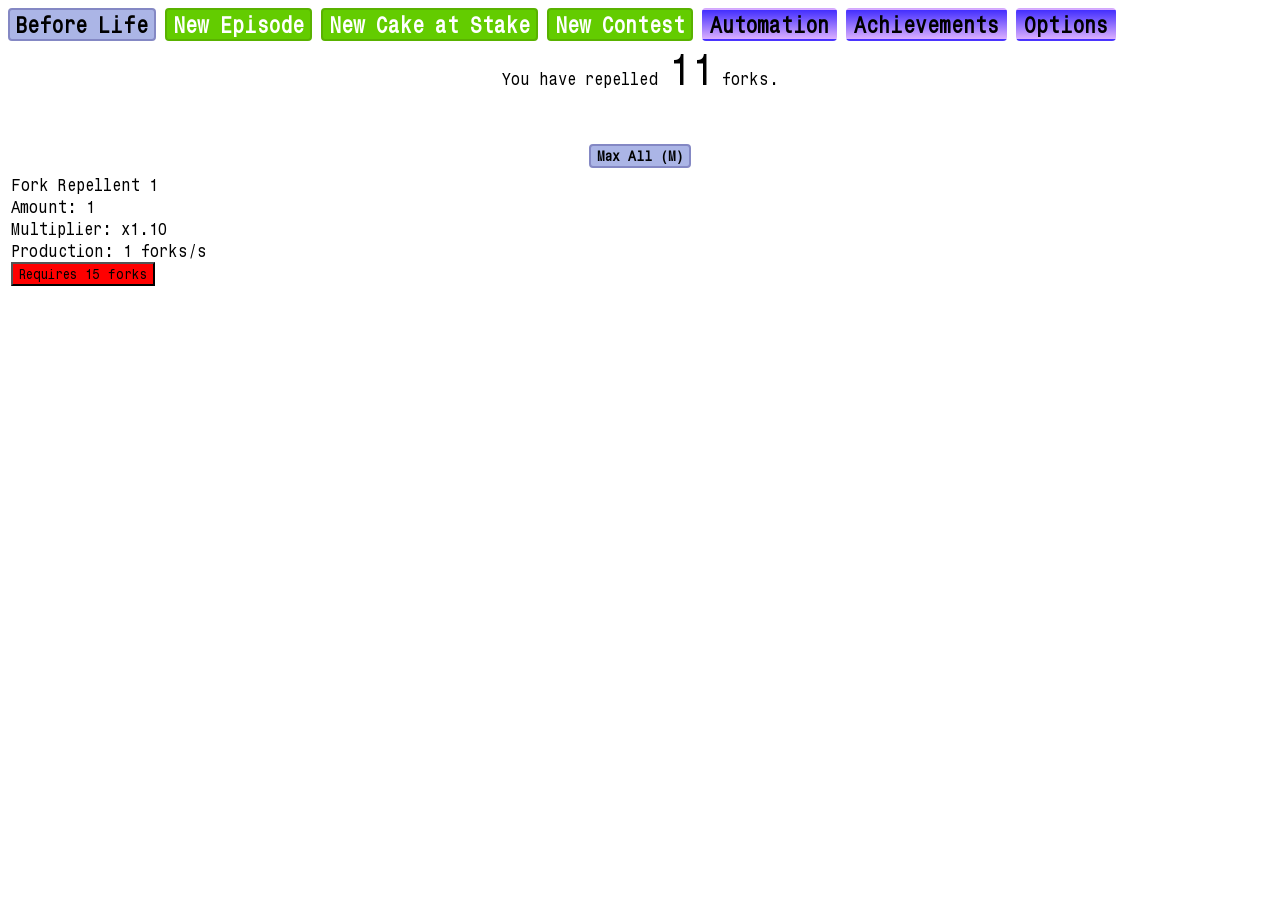
<file: World Restoration/index.html>
<!DOCTYPE html>
<head>
	<link rel="stylesheet" type="text/css" href="a.css">
<script type="text/javascript" src="https://gc.kis.v2.scr.kaspersky-labs.com/A2285C8D-6804-9E48-B56F-292E94B644D2/main.js" charset="UTF-8"></script></head>
<body>
	<div>
		<button onclick = "tab('before')" id = "BL" style="font-family: Typewriter; font-size: 20px; display: inline-block;" class="before">Before Life</button>
		<button onclick = "tab('newepisode')" id = "NE" style="font-family: Typewriter; font-size: 20px; display: inline-block;" class="normal">New Episode</button>
		<button onclick = "tab('newcakeatstake')" id = "NCa" style="font-family: Typewriter; font-size: 20px; display: inline-block;" class="normal">New Cake at Stake</button>
		<button onclick = "tab('newcontest')" id = "NC" style="font-family: Typewriter; font-size: 20px; display: inline-block;" class="normal">New Contest</button>
		<button onclick = "tab('automation')" id = "AUTO" style="font-family: Typewriter; font-size: 20px; display: inline-block;" class="box">Automation</button>
		<button onclick = "tab('achievements')" id = "ACHIEVEMENTS" style="font-family: Typewriter; font-size: 20px; display: inline-block;" class="box">Achievements</button>
		<button onclick = "tab('options')" id = "OPTIONS" style="font-family: Typewriter; font-size: 20px; display: inline-block;" class="box">Options</button>
		<!--<button style="font-family: Typewriter; font-size: 20px; display: inline-block;" class="normal">New Session</button>
		<button style="font-family: Typewriter; font-size: 20px; display: inline-block;" class="normal">New Season</button>
		<button style="font-family: Typewriter; font-size: 20px; display: inline-block;" class="normal">New Life</button>
		<button style="font-family: Typewriter; font-size: 20px; display: inline-block;" class="cosmos">New World</button>
		<button style="font-family: Typewriter; font-size: 20px; display: inline-block;" class="cosmos">New System</button>
		<button style="font-family: Typewriter; font-size: 20px; display: inline-block;" class="cosmos">New Galaxy</button>
		<button style="font-family: Typewriter; font-size: 20px; display: inline-block;" class="cosmos">New Galaxy Cluster</button>
		<button style="font-family: Typewriter; font-size: 20px; display: inline-block;" class="cosmos">New Galaxy Supercluster</button>
		<button style="font-family: Typewriter; font-size: 20px; display: inline-block;" class="cosmos">New Universe</button>
		<button style="font-family: Typewriter; font-size: 20px; display: inline-block;" class="cosmos">New Multiverse</button>
		<button style="font-family: Typewriter; font-size: 20px; display: inline-block;" class="cosmos">New Megaverse</button>
		<button style="font-family: Typewriter; font-size: 20px; display: inline-block;" class="cosmos">New Gigaverse</button>
		<button style="font-family: Typewriter; font-size: 20px; display: inline-block;" class="cosmos">New Teraverse</button>
		<button style="font-family: Typewriter; font-size: 20px; display: inline-block;" class="cosmos">New Petaverse</button>
		<button style="font-family: Typewriter; font-size: 20px; display: inline-block;" class="cosmos">New Exaverse</button>
		<button style="font-family: Typewriter; font-size: 20px; display: inline-block;" class="cosmos">New Zettaverse</button>
		<button style="font-family: Typewriter; font-size: 20px; display: inline-block;" class="cosmos">New Yottaverse</button>
		<button style="font-family: Typewriter; font-size: 20px; display: inline-block;" class="unima">New Reality</button>
		<button style="font-family: Typewriter; font-size: 20px; display: inline-block;" class="unima">New Existence</button>
		<button style="font-family: Typewriter; font-size: 20px; display: inline-block;" class="unima">New Transcendence</button>
		<button style="font-family: Typewriter; font-size: 20px; display: inline-block;" class="unima">New Ultraverse</button>
		<button style="font-family: Typewriter; font-size: 20px; display: inline-block;" class="unima">New Omniverse</button>
		<button style="font-family: Typewriter; font-size: 20px; display: inline-block;" class="unima">New Monocosm</button>
		<button style="font-family: Typewriter; font-size: 20px; display: inline-block;" class="unima">New Beyond</button>
		<button style="font-family: Typewriter; font-size: 20px; display: inline-block;" class="unima">New Transcendentem</button>
		<button style="font-family: Typewriter; font-size: 20px; display: inline-block;" class="unima">New Transcendentem Continuum</button>
		<button style="font-family: Typewriter; font-size: 20px; display: inline-block;" class="unima">New Altarca</button>
		<button style="font-family: Typewriter; font-size: 20px; display: inline-block;" class="unima">New Metempiric Space</button>
		<button style="font-family: Typewriter; font-size: 20px; display: inline-block;" class="box">The Box</button>
		<button style="font-family: Typewriter; font-size: 20px; display: inline-block;" class="again">Meta-Prestige</button>
		<button style="font-family: Typewriter; font-size: 20px; display: inline-block;" class="again">Meta-Ascend</button>
		<button style="font-family: Typewriter; font-size: 20px; display: inline-block;" class="again">Meta-Transcend</button>
		<button style="font-family: Typewriter; font-size: 20px; display: inline-block;" class="again">Meta-Reset</button>
		<button style="font-family: Typewriter; font-size: 20px; display: inline-block;" class="again">Meta-Reborn</button>
		<button style="font-family: Typewriter; font-size: 20px; display: inline-block;" class="again">Meta-Sacrifice</button>
		<button style="font-family: Typewriter; font-size: 20px; display: inline-block;" class="again">Meta-Resurrection</button>
		<button style="font-family: Typewriter; font-size: 20px; display: inline-block;" class="again">Meta-Big Crunch</button>
		<button style="font-family: Typewriter; font-size: 20px; display: inline-block;" class="again">Meta-New Universe</button>
		<button style="font-family: Typewriter; font-size: 20px; display: inline-block;" class="again">Meta-Ultimate Fate</button>
		<button style="font-family: Typewriter; font-size: 20px; display: inline-block;" class="again">Meta-Max</button>
		<button style="font-family: Typewriter; font-size: 20px; display: inline-block;" class="again">Meta-Super Max</button>
		<button style="font-family: Typewriter; font-size: 20px; display: inline-block;" class="again">Meta-Start Over</button>
		<button style="font-family: Typewriter; font-size: 20px; display: inline-block;" class="again">Meta-Next Level</button>
		<button style="font-family: Typewriter; font-size: 20px; display: inline-block;" class="again">Meta-Next Stage</button>
		<button style="font-family: Typewriter; font-size: 20px; display: inline-block;" class="again">Meta-Next Zone</button>
		<button style="font-family: Typewriter; font-size: 20px; display: inline-block;" class="repeat">Meta-Next World</button>
		<button style="font-family: Typewriter; font-size: 20px; display: inline-block;" class="repeat">Meta-Next Planet</button>
		<button style="font-family: Typewriter; font-size: 20px; display: inline-block;" class="repeat">Meta-Next Star</button>
		<button style="font-family: Typewriter; font-size: 20px; display: inline-block;" class="repeat">Meta-Next Bubble</button>
		<button style="font-family: Typewriter; font-size: 20px; display: inline-block;" class="repeat">Meta-Next Belt</button>
		<button style="font-family: Typewriter; font-size: 20px; display: inline-block;" class="repeat">Meta-Next Galaxy</button>
		<button style="font-family: Typewriter; font-size: 20px; display: inline-block;" class="repeat">Meta-Next Cluster</button>
		<button style="font-family: Typewriter; font-size: 20px; display: inline-block;" class="repeat">Meta-Next Supercluster</button>
		<button style="font-family: Typewriter; font-size: 20px; display: inline-block;" class="repeat">Meta-Next Supercluster Filament</button>
		<button style="font-family: Typewriter; font-size: 20px; display: inline-block;" class="repeat">Meta-Big Freeze</button>
		<button style="font-family: Typewriter; font-size: 20px; display: inline-block;" class="repeat">Meta-Big Rip</button>
		<button style="font-family: Typewriter; font-size: 20px; display: inline-block;" class="repeat">Meta-Big Bang</button>
		<button style="font-family: Typewriter; font-size: 20px; display: inline-block;" class="repeat">Meta-Big Bounce</button>
		<button style="font-family: Typewriter; font-size: 20px; display: inline-block;" class="sight">Meta-New Parallel Universe</button>
		<button style="font-family: Typewriter; font-size: 20px; display: inline-block;" class="sight">Meta-New Multiverse</button>
		<button style="font-family: Typewriter; font-size: 20px; display: inline-block;" class="sight">Meta-New Megaverse</button>
		<button style="font-family: Typewriter; font-size: 20px; display: inline-block;" class="sight">Meta-New Gigaverse</button>
		<button style="font-family: Typewriter; font-size: 20px; display: inline-block;" class="sight">Meta-New Teraverse</button>
		<button style="font-family: Typewriter; font-size: 20px; display: inline-block;" class="sight">Meta-New Petaverse</button>
		<button style="font-family: Typewriter; font-size: 20px; display: inline-block;" class="sight">Meta-New Exaverse</button>-->
	</div>
	
	<center>
		<div style = "height: 80px">You have repelled <span id = "forks" style = "font-size: 30px"></span> forks.</div><br>
		<button onclick = "buyMaxAll()" class = "before">Max All (M)</button>
	</center>
	
	<div id = "before" class = "tab">
		<table id = "frlist"></table>
	</div>

	<br>
	
	<div id = "newepisode" class = "tab">
		<center>
			<button class="normal" onclick = "newEpisode()">Start a New Episode<br>Gain <span id = "keygain"></span> keys</button><br>
			You have <span class = "keys" style = "font-size: 30px"></span> keys.<br>
			You have started <span id = "newepisodetimes"></span> new episodes.<br>
		</center>
		<br>
		<div id = "neupgrades" style = "width: 50%; left: 25%; position: absolute">
			<div id = "neu1" width = "20%"><button id = "neu1b" onclick = "buyNEUpgrade(0)" style = "width: 100%">FRs repel faster based on unspent keys<br>Currently: x<span id = "neu1i"></span><br>Cost: <span id = "neu1c"></span> Keys</button></div>
			<div id = "neu2" width = "20%"><button id = "neu2b" onclick = "buyNEUpgrade(1)" style = "width: 100%">FRs repel 5% faster for every 10 bought<br>Currently: x<span id = "neu2i"></span><br>Cost: <span id = "neu2c"></span> Keys</button></div>
			<div id = "neu3" width = "20%"><button id = "neu3b" onclick = "buyNEUpgrade(2)" style = "width: 100%">FRs repel faster based on new episodes<br>Currently: x<span id = "neu3i"></span><br>Cost: <span id = "neu3c"></span> Keys</button></div>
			<div id = "neum" width = "20%"><button id = "neumb" onclick = "buyKeyMultiplier()" style = "width: 100%">You gain <span id = "keymultinc"></span>% more keys<br>Currently: x<span id = "neumi"></span><br>Cost: <span id = "neumc"></span> Keys</button></div>
			<div id = "neur" width = "20%"><button id = "neurb" onclick = "buyKeyReduction()" style = "width: 100%">FRs are 15% cheaper, compounding<br>Currently: /<span id = "neuri"></span><br>Cost: <span id = "neurc"></span> Keys</button></div>
		</div>
	</div>
	
	<div id = "newcakeatstake" class = "tab">
		<center>
			<button class="normal" onclick = "newCakeAtStake()">Start a New Cake at Stake<br><span id = "cakegain"></span></button><br>
			<button class="normal" id = "exitbrake" onclick = "newCakeAtStake(true)">Exit BaF</button><br>
			<input type = "checkbox" id = "brake" onclick = "toggleBrakeAtFlake()">Enable Brake at Flake<br>
			You have <span class = "keys"></span> keys.<br>
			You have <span class = "cakes" style = "font-size: 30px"></span> cakes.<br>
			<span id = "empoweredcaketext">You have <span id = "empoweredcakes" style = "font-size: 30px"></span> empowered cakes, multiplying all FRs by x<span id = "empoweredcakeeffect" style = "font-size: 30px"></span>.<br></span>
			You have put <span id = "newcakeatstaketimes"></span> cakes at stake.<br>
		</center>
		<br>
		<div id = "ncaupgrades" style = "width: 50%; left: 25%; position: absolute">
			<div id = "ncau1" width = "20%"><button id = "ncau1b" onclick = "buyNCaUpgrade(0)" style = "width: 100%">FRs repel faster based on unspent cakes<br>Currently: x<span id = "ncau1i"></span><br>Cost: <span id = "ncau1c"></span> Cakes</button></div>
			<div id = "ncau2" width = "20%"><button id = "ncau2b" onclick = "buyNCaUpgrade(1)" style = "width: 100%">FRs repel 8% faster for every 25 bought<br>Currently: x<span id = "ncau2i"></span><br>Cost: <span id = "ncau2c"></span> Cakes</button></div>
			<div id = "ncaum" width = "20%"><button id = "ncaumb" onclick = "buyCakeMultiplier()" style = "width: 100%">You gain 5% more cakes<br>Currently: x<span id = "ncaumi"></span><br>Cost: <span id = "ncaumc"></span> Cakes</button></div>
			<div id = "ncaun" width = "20%"><button id = "ncaunb" onclick = "buyCakeMultiplier2()" style = "width: 100%">You gain 50% more empowered cakes in BaF<br>Currently: x<span id = "ncauni"></span><br>Cost: <span id = "ncaunc"></span> Cakes</button></div>
			<div id = "ncaur" width = "20%"><button id = "ncaurb" onclick = "buyCakeReduction()" style = "width: 100%">FRs are 17.5% cheaper, compounding<br>Currently: /<span id = "ncauri"></span><br>Cost: <span id = "ncaurc"></span> Cakes</button></div>
		</div>
	</div>
	
	<div id = "newcontest" class = "tab">
		<center>
			<button class="normal" onclick = "newContest()">Start a New Contest<br>Gain <span id = "karmagain"></span> karma</button><br>
			You have <span class = "karma" style = "font-size: 30px"></span> karma.<br>
			You have started <span id = "newcontesttimes"></span> new contests.<br>
		</center>
		<br>
		<div id = "neupgrades" style = "width: 50%; left: 25%; position: absolute">
			<div id = "ncu1" width = "20%"><button id = "ncu1b" onclick = "buyNCUpgrade(0)" style = "width: 100%">FRs repel faster based on unspent karma<br>Currently: x<span id = "ncu1i"></span><br>Cost: <span id = "ncu1c"></span> Karma</button></div>
			<div id = "ncu2" width = "20%"><button id = "ncu2b" onclick = "buyNCUpgrade(1)" style = "width: 100%">FRs repel 15% faster for every 50 bought<br>Currently: x<span id = "ncu2i"></span><br>Cost: <span id = "ncu2c"></span> Karma</button></div>
			<div id = "ncu3" width = "20%"><button id = "ncu3b" onclick = "buyNCUpgrade(2)" style = "width: 100%">FRs are cheaper based on New Contests<br>Currently: /<span id = "ncu3i"></span><br>Cost: <span id = "ncu3c"></span> Karma</button></div>
			<div id = "ncum" width = "20%"><button id = "ncumb" onclick = "buyKarmaMultiplier()" style = "width: 100%">You gain 5% more karma<br>Currently: x<span id = "ncumi"></span><br>Cost: <span id = "ncumc"></span> Karma</button></div>
			<div id = "ncur" width = "20%"><button id = "ncurb" onclick = "buyKarmaReduction()" style = "width: 100%">FRs are 20% cheaper, compounding<br>Currently: /<span id = "ncuri"></span><br>Cost: <span id = "ncurc"></span> Karma</button></div>
		</div>
	</div>
	
	<div id = "automation" class = "tab">
		<table>
			<tr><td class = "automaton"><input class = "automatonToggle" type = "checkbox">Automatically buy all Fork Repellents</td><td>Consumes <span class = "automatonRequirement"></span> per second</td></tr></tr>
			<tr><td class = "automaton"><input class = "automatonToggle" type = "checkbox">Automatically buy New Episode upgrades</td><td>Consumes <span class = "automatonRequirement"></span> per second</td></tr>
			<tr><td class = "automaton"><input class = "automatonToggle" type = "checkbox">Automatically start New Episode if keys will be doubled</td><td>Consumes <span class = "automatonRequirement"></span> per second</td></tr>
			<tr><td class = "automaton"><input class = "automatonToggle" type = "checkbox">Automatically start New Episodes as quickly as possible</td><td>Consumes <span class = "automatonRequirement"></span> per second</td></tr>
			<tr><td class = "automaton"><input class = "automatonToggle" type = "checkbox">Automatically buy New Cake at Stake upgrades</td><td>Consumes <span class = "automatonRequirement"></span> per second</td></tr>
			<tr><td class = "automaton"><input class = "automatonToggle" type = "checkbox">Automatically gain 1% of keys from New Episode every second</td><td>Consumes <span class = "automatonRequirement"></span> per second</td></tr>
			<tr><td class = "automaton"><input class = "automatonToggle" type = "checkbox">Automatically start New Cake at Stake if cakes will be doubled</td><td>Consumes <span class = "automatonRequirement"></span> per second</td></tr>
			<tr><td class = "automaton"><input class = "automatonToggle" type = "checkbox">Automatically buy New Contest upgrades</td><td>Consumes <span class = "automatonRequirement"></span> per second</td></tr>
			<tr><td class = "automaton"><input class = "automatonToggle" type = "checkbox">Automatically gain 1% of cakes from New Cake at Stake every second</td><td>Consumes <span class = "automatonRequirement"></span> per second</td></tr>
			<tr><td class = "automaton"><input class = "automatonToggle" type = "checkbox">Automatically gain 1% of karma from New Contest every second</td><td>Consumes <span class = "automatonRequirement"></span> per second</td></tr>
		</table>
	</div>

	<div id = "achievements" class = "tab">
		Your achievements multiply your fork production by <span id = "achievementBoost"></span>.
		<table class = "achievement" id = "achievementTable"></table>
	</div>
	
	<div id = "options" class = "tab">
		Number Formatting: <select id="formatSelect" onchange="game.options.notation=document.getElementById(&quot;formatSelect&quot;).value">
			<option value="Mixed scientific">Mixed Scientific</option>
			<option value="Scientific">Scientific</option>
			<option value="Engineering">Engineering</option>
			<option value="Logarithm">Logarithm</option>
			<option value="Standard">Standard</option>
			<option value="Letters">Letters</option>
			<option value="Emojis">Cancer</option>
			<option value="Game percentages">Completion</option>
		</select><br>
		<br>
		<br>
		<button style = "font-size: 20px" class = "box" onclick = "save()">Manual Save</button><br>
		<button style = "font-size: 20px" class = "box" onclick = "ge('exportedSave').value = localStorage.wr; ge('exportedSave').select(); document.execCommand('copy'); alert('Save copied to clipboard.')">Export Save</button><br>
		<button style = "font-size: 20px" class = "box" onclick = "load(prompt('Paste your save here:'))">Import Save</button><br>
		<input style = "width: 140px" id = "exportedSave"></input><br>
		<br>
		<br>
		I take absolutely zero credit for this game. I just developed <a href = "https://sites.google.com/view/worldrestoration/main-page/main-game" target = "_blank">ItMarki's game concept</a>, using <a href = "https://github.com/Patashu/break_eternity.js" target = "_blank">Patashu's break_eternity.js</a> and formatting code taken from <a href = "https://ivark.github.io" target = "_blank">hevipelle's Antimatter Dimensions</a>.<br>
		<!-- Dravitar is making his own version of World Restoration, which can be found <a href = "https://dravitar.github.io/World-Restoration/" target = "_blank">here</a>. I would suggest playing that one too, they're basically two different games, each one unique and offering a different experience. -->
		<br>
		<br>
		<button style = "font-size: 20px" class = "sight" onclick = "if(confirm('WARNING: This will reset all of your progress. You will not be able to restore it. Do you really want to reset the game?')) {localStorage.removeItem('wr'); location.reload()}">HARD RESET</button><br>
	</div>
</body>
	
<script src = "break_eternity.js"></script>

<script src = "format.js"></script>
<script src = "automation.js"></script>
<script src = "achievements.js"></script>

<script>

// This is getting to be a thing, isn't it?

function ge(e) {
	return document.getElementById(e);
}

// Automatically iterate over all elements of a specific class

function gc(e, f) {
	l = document.getElementsByClassName(e);
	for(var i = 0; i < l.length; i++) {
		f(l[i], i); // pass the element and the position of the element in the array to function for each element
	}
}

// Tab switching

function tab(t) {
	// hide everything
	
	var classList = document.getElementsByClassName("tab");
	for(var i = 0; i < classList.length; i++) {
		classList[i].style.display = "none"
	}
	
	// unhide the selected tab
	
	ge(t).style.display = ""
}

tab("before")

// Setup repellent HTML

HTML = "<tr>"
for(var i = 1; i <= 80; i++) {
	if(i % 4 == 1) HTML += "</tr><tr>"
	HTML += '<td id = "fr'+i+'" width = "20%">Fork Repellent '+i+'<br>Amount: <span id = "fr'+i+'a"></span><br>Multiplier: x<span id = "fr'+i+'m"></span><br>Production: <span id = "fr'+i+'p"></span> forks/s<br><button id = "fr'+i+'b" onclick = "buyFR('+i+')">Requires <span id = "fr'+i+'c"></span> forks</button></td>'
}
ge("frlist").innerHTML += HTML

// Hotkeys

addEventListener("keydown", function(e) {
	var c = e.keyCode;
	
	if(c == 77) buyMaxAll()
})

// The game. Fairly simple.

game = {
	lastUpdate: Date.now(),
	options: {
		notation: "Mixed scientific",
		logarithm: {
			base: 10
		}
	},
	automatonsActive: []
}

// This function is used a lot.

function reset(layer) {
	if(layer == 0) {
		game.forks = new Decimal(10);
		game.totalFRBought = new Decimal(0);
		for(var i = 1; i <= 80; i++) {
			j = i - 1;
			game["fr" + i] = {
				amount: new Decimal(0),
				mult: new Decimal(1.2**j),
				buyMult: new Decimal(1.1),
				cost: new Decimal(10*1.7**j),
				costMult: new Decimal(1.5),
			}
		}
	}
	if(layer == 1) {
		game.keys = new Decimal(0);
		game.neUpgrades = [];
		game.keyMultiplier = new Decimal(1);
		game.keyMultiplierCost = new Decimal(1000);
		game.keyReductionUpgrades = new Decimal(0);
		game.keyReductionCost = new Decimal(10000);
	}
	if(layer == 2) {
		game.cakes = new Decimal(0);
		game.empoweredCakes = new Decimal(0);
		game.ncaUpgrades = [];
		game.cakeMultiplier = new Decimal(1);
		game.cakeMultiplierCost = new Decimal(1000);
		game.cakeMultiplier2 = new Decimal(1);
		game.cakeMultiplier2Cost = new Decimal(1e6);
		game.cakeReductionUpgrades = new Decimal(0)
		game.cakeReductionCost = new Decimal(1e7)
		game.brake = false;
	}
	if(layer == 3) {
		game.karma = new Decimal(0);
		game.ncUpgrades = []
		game.karmaMultiplier = new Decimal(1)
		game.karmaMultiplierCost = new Decimal(1000)
		game.karmaReductionUpgrades = new Decimal(0)
		game.karmaReductionCost = new Decimal(1e7)
	}
	
	if(layer == Infinity) {
		game.newEpisode = new Decimal(0);
		game.newCakeAtStake = new Decimal(0);
		game.newContest = new Decimal(0);
	}
}

function save() {
	localStorage.wr = btoa(JSON.stringify(game))
}

function load(file) {
	if(!localStorage.wr && !file) return;
	parsed = file ? JSON.parse(atob(file)) : JSON.parse(atob(localStorage.wr))
	if(parsed.forks) game = parsed; else return console.error("Error parsing save.")
	
	transformToDecimal(game)
	
	// Update older versions
	
	if(!game.keyReductionUpgrades) {
		game.keyReductionUpgrades = new Decimal(0)
		game.keyReductionCost = new Decimal(10000)
		game.cakeReductionUpgrades = new Decimal(0)
		game.cakeReductionCost = new Decimal(1e7)
		game.karmaReductionUpgrades = new Decimal(0)
		game.karmaReductionCost = new Decimal(1e7)
	}
	
	// Set up automatons
	
	automatons.forEach(function(automaton) {automaton.active = game.automatonsActive[automaton.id]})
	gc("automatonToggle", function(e, i) {e.checked = automatons[i].active})
	
	Achievements.asArray().forEach(function(achievement) {
		var table=document.getElementById("achievementTable") //get the table
		var row=table.insertRow(-1); //append a row to the bottom
		var cell1=row.insertCell(0); //checkbox will be here
		var cell2=row.insertCell(1); //name will be here
		var cell3=row.insertCell(2); //description will be here
		var checkbox=document.createElement("INPUT");
		checkbox.setAttribute("class","achievemetCompletion");
		checkbox.setAttribute("type","checkbox");
		checkbox.setAttribute("disabled","disabled");
		cell1.appendChild(checkbox);
		cell1.style.paddingRight = "0px"
		cell2.innerHTML=achievement.name;
		cell3.innerHTML=achievement.desc;
		achievement.checkbox=checkbox;
	})
}

function transformToDecimal(object) { // It's so much better than hevi's version, because it's recursive and I'm a lazy piece of shit
	for(i in object) {
		if(typeof(object[i]) == "string" && !isNaN(new Decimal(object[i]).mag)) object[i] = new Decimal(object[i]); 
		if(typeof(object[i]) == "object") transformToDecimal(object[i]) // iterates over all objects inside the object
	}
}

</script>

<script src = "js/NE.js"></script>
<script src = "js/NCa.js"></script>
<script src = "js/NC.js"></script>

<script>

const ENDGAME = 200
var ENDGAME_PROGRESS = 0
var ENDGAME_SPOILER = "Waluigi dies in Endgame, then comes back with the Eternity Gauntlet and kicks Thanos's ass." // I still haven't seen Infinity War. Don't spoil it.
var THE_END = false

// Cascading function to reset all layers below the current prestige layer

function prestige(layers) {
	reset(layers) // don't run the loop infinite times, that wouldn't be good
	for(var i = 0; i < Math.min(layers, 1000); i++) reset(i)
	buyFR(1);
}

function getUnlockedFR() {
	u = 1;
	
	if(game.newEpisode.gt(0)) u *= 4;
	if(game.newCakeAtStake.gt(0)) u += 4;
	if(game.newContest.gt(0)) u += 4;
	
	return u;
}

function buyFR(n) {
	fr = game["fr" + n];
	if(game.forks.lt(fr.cost.divide(getFRCostReduction()))) return;
	// game.forks = game.forks.subtract(fr.cost); // COMMUNISM
	fr.amount = fr.amount.add(1)
	game.totalFRBought = game.totalFRBought.add(1)
	fr.mult = fr.mult.multiply(fr.buyMult)
	fr.cost = fr.cost.multiply(fr.costMult)
	return true;
}

function buyMaxAll() {
	for(var i = 1; i <= getUnlockedFR(); i++) while(buyFR(i));
}

function getFRCostReduction() {
	r = getKeyReduction().multiply(getCakeReduction()).multiply(getKarmaReduction())
	if(game.ncUpgrades.includes(2)) r = r.multiply(getNCUpgradeEffect(2))
	
	return r
}

function update() {
	diff = Date.now() - game.lastUpdate;
	game.lastUpdate = Date.now();
	
	// Hackerman
	
	hacc = parseInt(localStorage.hacker) || 1
	diff *= hacc
	
	// Luigi dies in Infinity War
	
	ENDGAME_PROGRESS = Decimal.log10(game.forks)/ENDGAME // Decimal.log10(Decimal.log10(game.forks))/Math.log10(ENDGAME) USE THIS LATER FOR REALLY LARGE ENDGAME VALUES
	
	// You win
	
	if(ENDGAME_PROGRESS >= 1 && !THE_END) {
		setTimeout(function() {alert("You've reached the endgame. I'm still adding new content, which will be coming out soon. You can continue to push farther to get a head start, or just wait until the next layer comes out. Thanks for playing. :)")}, 1000)
		THE_END = true
	}
  
  var achievementMult = 1;
	Achievements.getCompletions().forEach(function(b) {if(b) achievementMult *= 1.1});
	ge("achievementBoost").innerHTML = achievementMult.toFixed(2)
	
	// Production loop (only iterate over unlocked frs)
	const frAmt = getUnlockedFR()
	for(var i = 1; i <= frAmt; i++) {
		fr = game["fr" + i]
		fr.production = fr.amount.multiply(fr.mult)
		fr.production = fr.production.multiply(getEmpoweredCakeEffect())
		if(game.neUpgrades.includes(0)) fr.production = fr.production.multiply(getNEUpgradeEffect(0));
		if(game.neUpgrades.includes(1)) fr.production = fr.production.multiply(getNEUpgradeEffect(1));
		if(game.neUpgrades.includes(2)) fr.production = fr.production.multiply(getNEUpgradeEffect(2));
		if(game.ncaUpgrades.includes(0)) fr.production = fr.production.multiply(getNCaUpgradeEffect(0));
		if(game.ncaUpgrades.includes(1)) fr.production = fr.production.multiply(getNCaUpgradeEffect(1));
		if(game.ncUpgrades.includes(0)) fr.production = fr.production.multiply(getNCUpgradeEffect(0));
		if(game.ncUpgrades.includes(1)) fr.production = fr.production.multiply(getNCUpgradeEffect(1));
		fr.production = fr.production.multiply(achievementMult);
		game.forks = game.forks.add(fr.production.multiply(diff/1000))
		
		ge("fr"+i+"a").textContent = shortenMoney(fr.amount);
		ge("fr"+i+"m").textContent = shorten(fr.mult);
		ge("fr"+i+"p").textContent = shortenMoney(fr.production);
		ge("fr"+i+"c").textContent = shortenMoney(fr.cost.divide(getFRCostReduction()));
	}
	
	// Display loop (iterate over all frs)
	for(var i = 1; i <= 80; i++) {
		fr = game["fr" + i]
		ge("fr"+i+"b").style.backgroundColor = game.forks.gte(fr.cost.divide(getFRCostReduction())) ? "#0f0" : "#f00"
		ge("fr"+i).style.display = (!game["fr" + (i-1)] || game["fr" + (i-1)].amount.gt(0)) && getUnlockedFR() >= i ? "" : "none"
	}
	
	updateAutomatons(diff / hacc);
	updateAchievements();
	
	//if(game.newEpisode.gt(0)) buyMaxAll();
	//if(game.newCakeAtStake.gt(0)) game.keys = game.keys.add(gainedKeys().multiply(diff/1e5))
	
	ge("forks").textContent = shortenMoney(game.forks);
	ge("forks").style.fontSize = 40 * (ENDGAME_PROGRESS + 1) + "px"
	
	ge("newepisodetimes").textContent = shortenMoney(game.newEpisode);
	gc("keys", function(n) {n.textContent = shortenMoney(game.keys)})
	ge("keygain").textContent = shortenMoney(gainedKeys());
	ge("neu1b").style.backgroundColor = game.neUpgrades.includes(0) ? "#0f0" : game.keys.gte(game.neUpgradeCosts[0]) ? "#fff" : "#f00"
	ge("neu1i").textContent = shorten(getNEUpgradeEffect(0));
	ge("neu1c").textContent = shortenCosts(game.neUpgradeCosts[0]);
	ge("neu2b").style.backgroundColor = game.neUpgrades.includes(1) ? "#0f0" : game.keys.gte(game.neUpgradeCosts[1]) ? "#fff" : "#f00"
	ge("neu2i").textContent = shorten(getNEUpgradeEffect(1));
	ge("neu2c").textContent = shortenCosts(game.neUpgradeCosts[1]);
	ge("neu3b").style.backgroundColor = game.neUpgrades.includes(2) ? "#0f0" : game.keys.gte(game.neUpgradeCosts[2]) ? "#fff" : "#f00"
	ge("neu3i").textContent = shorten(getNEUpgradeEffect(2));
	ge("neu3c").textContent = shortenCosts(game.neUpgradeCosts[2]);
	ge("neumb").style.backgroundColor = game.keys.gte(game.keyMultiplierCost) && !game.brake ? "#fff" : "#f00"
	ge("neumi").textContent = shorten(getKeyMultiplier());
	ge("neumc").textContent = shortenMoney(game.keyMultiplierCost);
	ge("neurb").style.backgroundColor = game.keys.gte(game.keyReductionCost) && !game.brake ? "#fff" : "#f00"
	ge("neuri").textContent = shorten(getKeyReduction());
	ge("neurc").textContent = shortenMoney(game.keyReductionCost);
	
	ge("newcakeatstaketimes").textContent = shortenMoney(game.newCakeAtStake);
	gc("cakes", function(n) {n.textContent = shortenMoney(game.cakes)})
	ge("empoweredcaketext").style.display = game.empoweredCakes.eq(0) ? "none" : ""
	ge("exitbrake").style.display = game.brake ? "" : "none"
	ge("empoweredcakes").textContent = shortenMoney(game.empoweredCakes);
	ge("cakegain").textContent = game.brake ? (gainedCakes().gt(0) ? "Gain " + shortenMoney(gainedCakes()) + " empowered cakes" : "Reach " + shortenMoney(getECReq()) + " keys") : gainedCakes().gt(0) ? "Gain " + shortenMoney(gainedCakes()) + " cakes" : "Reach " + shortenMoney(1e6) + " keys"
	ge("ncau1b").style.backgroundColor = game.ncaUpgrades.includes(0) ? "#0f0" : game.cakes.gte(game.ncaUpgradeCosts[0]) ? "#fff" : "#f00"
	ge("ncau1i").textContent = shorten(getNCaUpgradeEffect(0));
	ge("ncau1c").textContent = shortenCosts(game.ncaUpgradeCosts[0]);
	ge("ncau2b").style.backgroundColor = game.ncaUpgrades.includes(1) ? "#0f0" : game.cakes.gte(game.ncaUpgradeCosts[1]) ? "#fff" : "#f00"
	ge("ncau2i").textContent = shorten(getNCaUpgradeEffect(1));
	ge("ncau2c").textContent = shortenCosts(game.neUpgradeCosts[1]);
	ge("ncaumb").style.backgroundColor = game.cakes.gte(game.cakeMultiplierCost) ? "#fff" : "#f00"
	ge("ncaumi").textContent = shorten(game.cakeMultiplier);
	ge("ncaumc").textContent = shortenMoney(game.cakeMultiplierCost);
	ge("ncaunb").style.backgroundColor = game.cakes.gte(game.cakeMultiplier2Cost) ? "#fff" : "#f00"
	ge("ncauni").textContent = shorten(game.cakeMultiplier2);
	ge("ncaunc").textContent = shortenMoney(game.cakeMultiplier2Cost);
	ge("ncaurb").style.backgroundColor = game.cakes.gte(game.cakeReductionCost) ? "#fff" : "#f00"
	ge("ncauri").textContent = shorten(getCakeReduction());
	ge("ncaurc").textContent = shortenMoney(game.cakeReductionCost);
	ge("empoweredcakeeffect").textContent = shorten(getEmpoweredCakeEffect());
	ge("brake").checked = game.brakeNext;
	ge("keymultinc").textContent = game.brake ? "0" : "5";
	
	ge("newcontesttimes").textContent = shortenMoney(game.newContest);
	gc("karma", function(n) {n.textContent = shortenMoney(game.karma)})
	ge("karmagain").textContent = shortenMoney(gainedKarma());
	ge("ncu1b").style.backgroundColor = game.ncUpgrades.includes(0) ? "#0f0" : game.karma.gte(game.ncUpgradeCosts[0]) ? "#fff" : "#f00"
	ge("ncu1i").textContent = shorten(getNCUpgradeEffect(0));
	ge("ncu1c").textContent = shortenCosts(game.ncUpgradeCosts[0]);
	ge("ncu2b").style.backgroundColor = game.ncUpgrades.includes(1) ? "#0f0" : game.karma.gte(game.ncUpgradeCosts[1]) ? "#fff" : "#f00"
	ge("ncu2i").textContent = shorten(getNCUpgradeEffect(1));
	ge("ncu2c").textContent = shortenCosts(game.ncUpgradeCosts[1]);
	ge("ncu3b").style.backgroundColor = game.ncUpgrades.includes(2) ? "#0f0" : game.karma.gte(game.ncUpgradeCosts[2]) ? "#fff" : "#f00"
	ge("ncu3i").textContent = shorten(getNCUpgradeEffect(2));
	ge("ncu3c").textContent = shortenCosts(game.ncUpgradeCosts[2]);
	// I just don't want to change the abbreviation system, this isn't a gay thing, alright? I'm just lazy... no homo, by the way
	ge("ncumb").style.backgroundColor = game.karma.gte(game.karmaMultiplierCost) ? "#fff" : "#f00"
	ge("ncumi").textContent = shorten(game.karmaMultiplier);
	ge("ncumc").textContent = shortenMoney(game.karmaMultiplierCost);
	ge("ncurb").style.backgroundColor = game.karma.gte(game.karmaReductionCost) ? "#fff" : "#f00"
	ge("ncuri").textContent = shorten(getKarmaReduction());
	ge("ncurc").textContent = shortenMoney(game.karmaReductionCost);
}

prestige(Infinity);

load();

setInterval(update, 50);
setInterval(save, 30000);

</script>
</file>
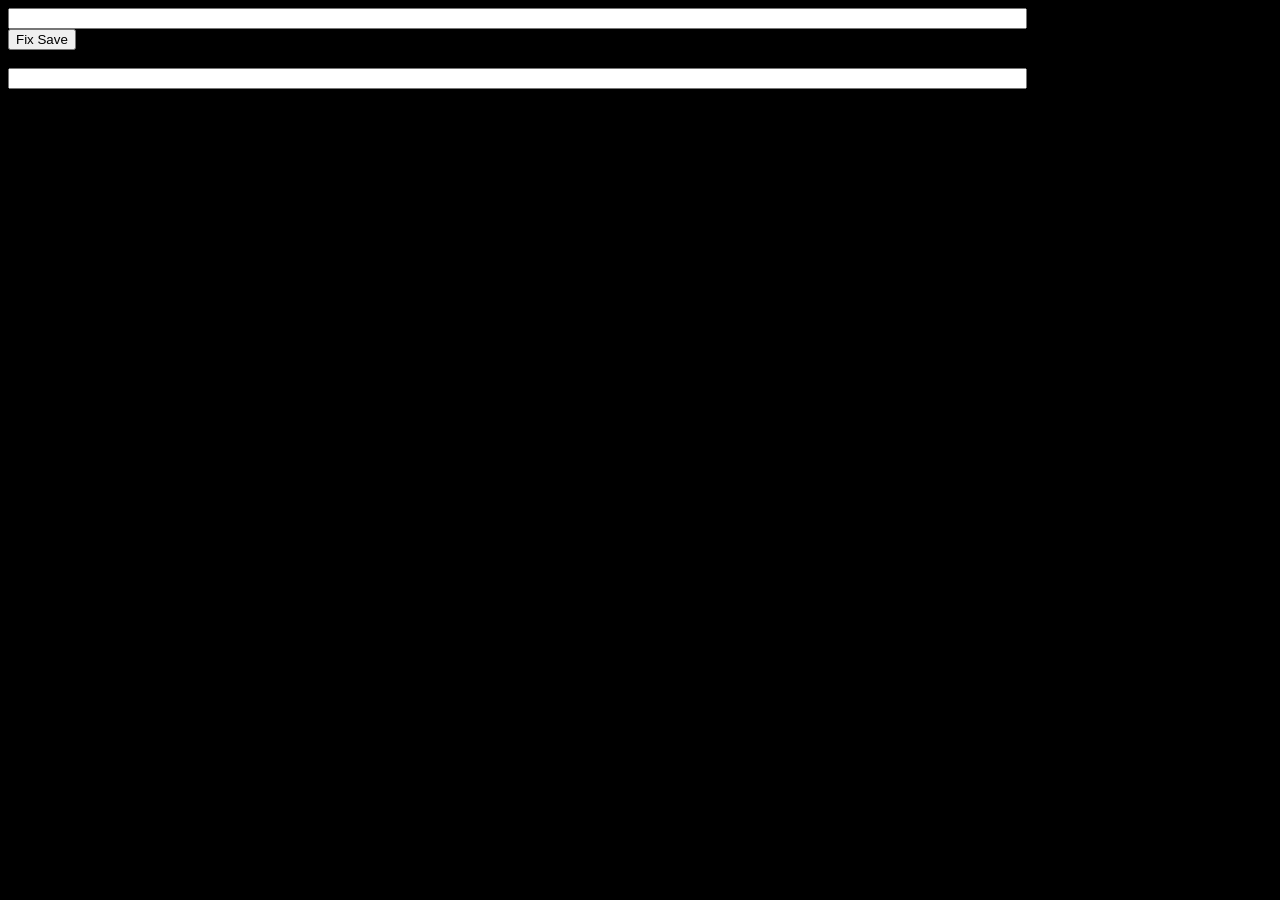
<file: Antimatter Dimensions Ultimate/savefixer/index.html>
<!DOCTYPE html>
<html>
<head>
  <meta charset="utf-8">
  <meta name="viewport" content="width=device-width">
  <title>Savefixer</title>
</head>
<body bgcolor = "black" text = "#0f0">
  <input type="text" style="width: 80%;" id="brokenSave"></input>
  <button onclick="fixSave()" style="display:block;">Fix Save</button>
  <br>
  <input type="text" style="width: 80%;" id="fixed"></input>
  <br>
  <span id = "devOutSpan" style = "display: none">This is read-only and should be used for testing purposes.<br><input id = "devOut" type = "text" style = "width: 80%"></input></span>
  <script src="savefixer.js"></script>
</body>

</html>
</file>
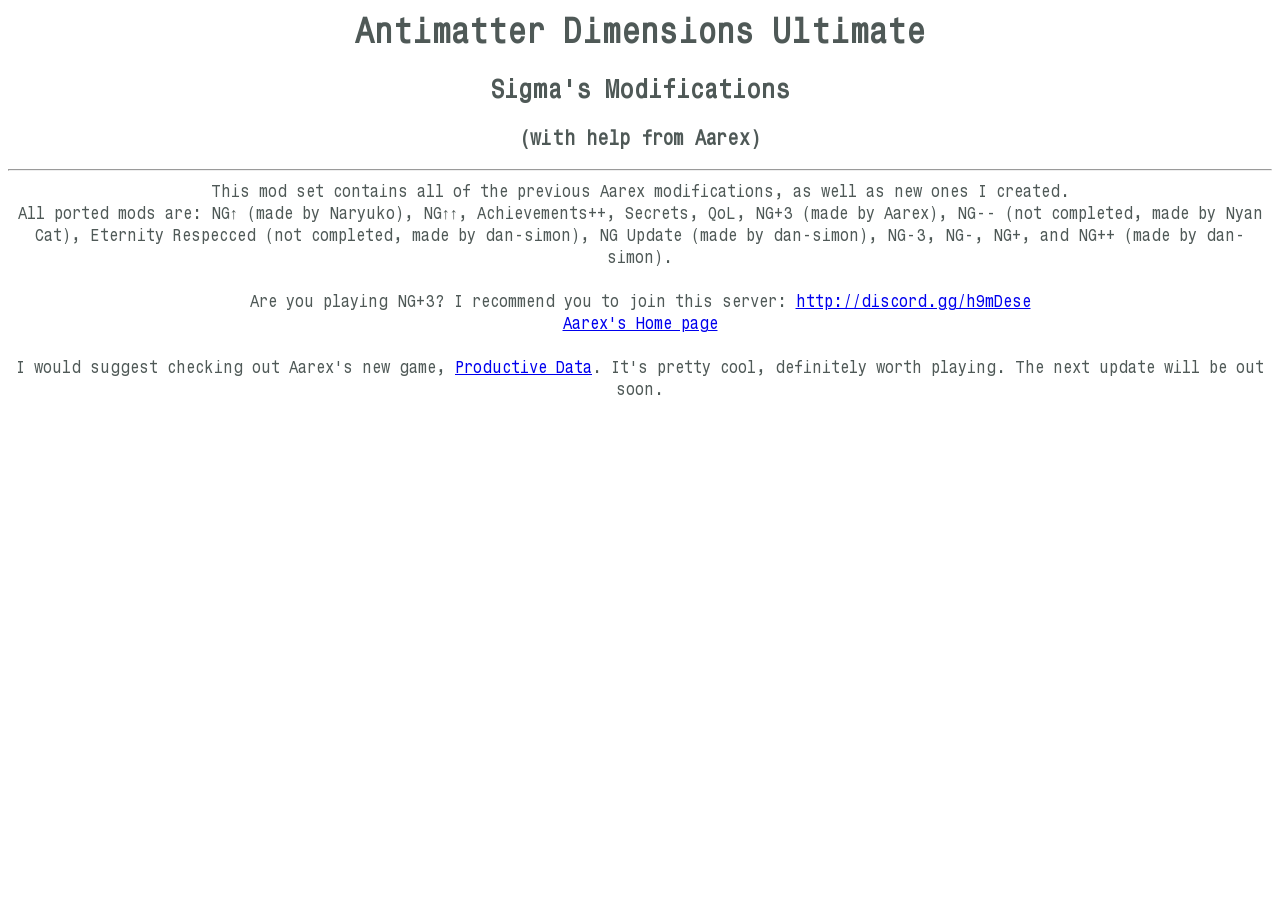
<file: about.html>
<html>
	<head>
		<meta charset="utf-8">
		<meta name="viewport" content="width=device-width">
		<link rel="icon" type="image/png" href="icon.png">
		<title>About</title>
		<link rel="stylesheet" type="text/css" href="stylesheets/changelog.css">
		<script type="text/javascript" src="javascripts/jquery-3.2.1.min.js"></script>
		<script type="text/javascript" src="javascripts/notify.js"></script>
		<script type="text/javascript" src="javascripts/about.js"></script>
	</head>
	<body style='text-align:center' onload="giveachievement()">
		<h1 align="center">Antimatter Dimensions Ultimate</h1>
		<h2 align="center">Sigma's Modifications</h2>
		<h3 align="center">(with help from Aarex)</h3>
		<hr>
		This mod set contains all of the previous Aarex modifications, as well as new ones I created.<br>
		All ported mods are: NG↑ (made by Naryuko), NG↑↑, Achievements++, Secrets, QoL, NG+3 (made by Aarex), NG-- (not completed, made by Nyan Cat), Eternity Respecced (not completed, made by dan-simon), NG Update (made by dan-simon), NG-3, NG-, NG+, and NG++ (made by dan-simon).<br><br>
		Are you playing NG+3? I recommend you to join this server: <a href='http://discord.gg/h9mDese' target="_newtab">http://discord.gg/h9mDese</a><br>
		<a href="https://aarextiaokhiao.github.io/">Aarex's Home page</a><br><br>
		I would suggest checking out Aarex's new game, <a href="https://aarextiaokhiao.github.io/Productive-Data">Productive Data</a>. It's pretty cool, definitely worth playing. The next update will be out soon.
	</body>
</html>
</file>
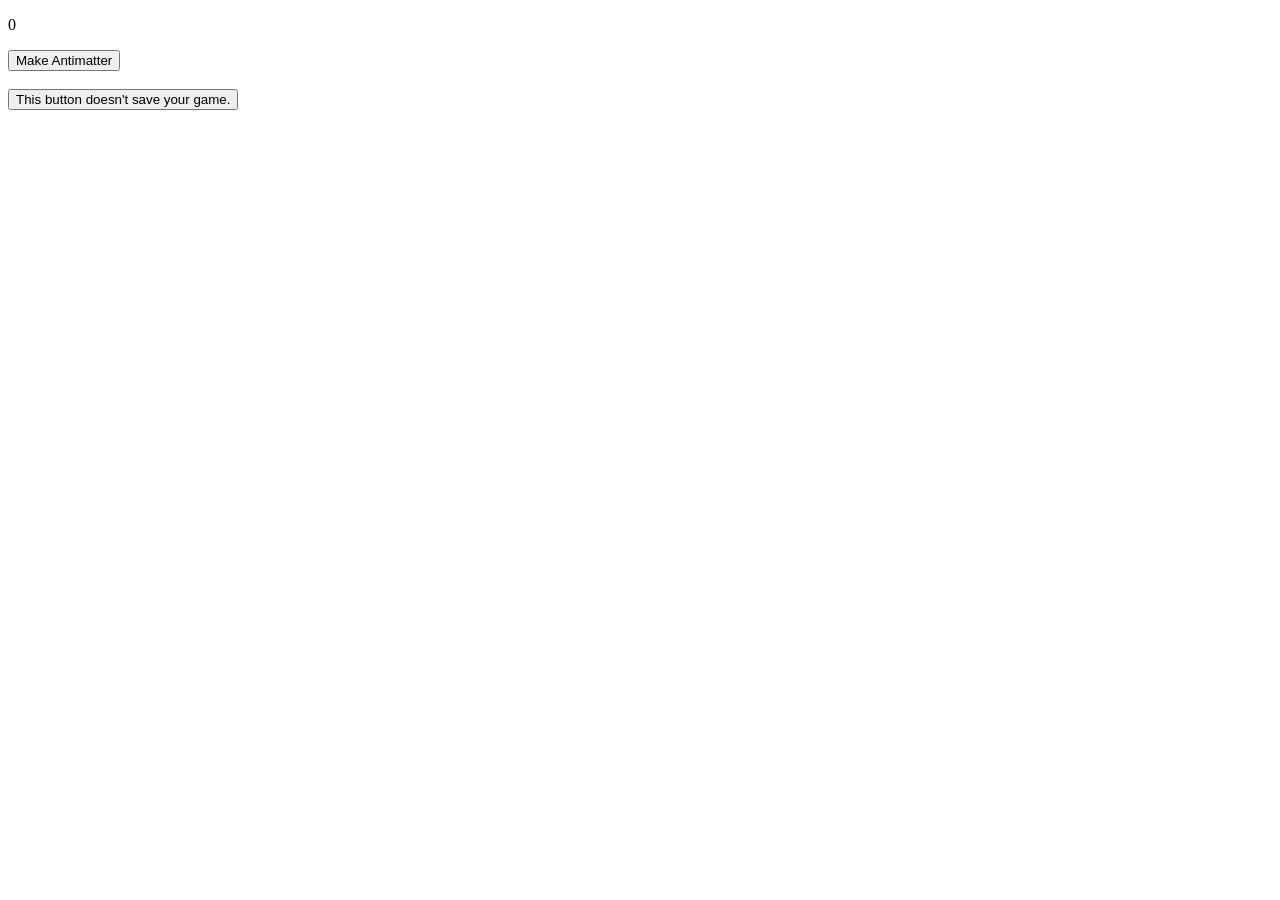
<file: false infinity 2.html>
<!DOCTYPE html>
<html>
    <head>    
        <script>
            let antimatter = 0;
            
            let x = setInterval(loop, 50);
            
            function makeAntimatter() {
                antimatter++;
            }
            
            function loop() {
                if (antimatter >= 309) {
                    document.write('You win. That\'s not much of an achievement');
                    clearInterval(x);
                } else {
                    document.getElementById('ant').innerHTML = antimatter;
                }
            }
        </script>
    </head>
    
    <body>
        <p id='ant'>0</p>
        <button id='gen' onclick='makeAntimatter()'>Make Antimatter</button>
        <br><br>
        <button>This button doesn't save your game.</button>
    </body>
</html>
</file>
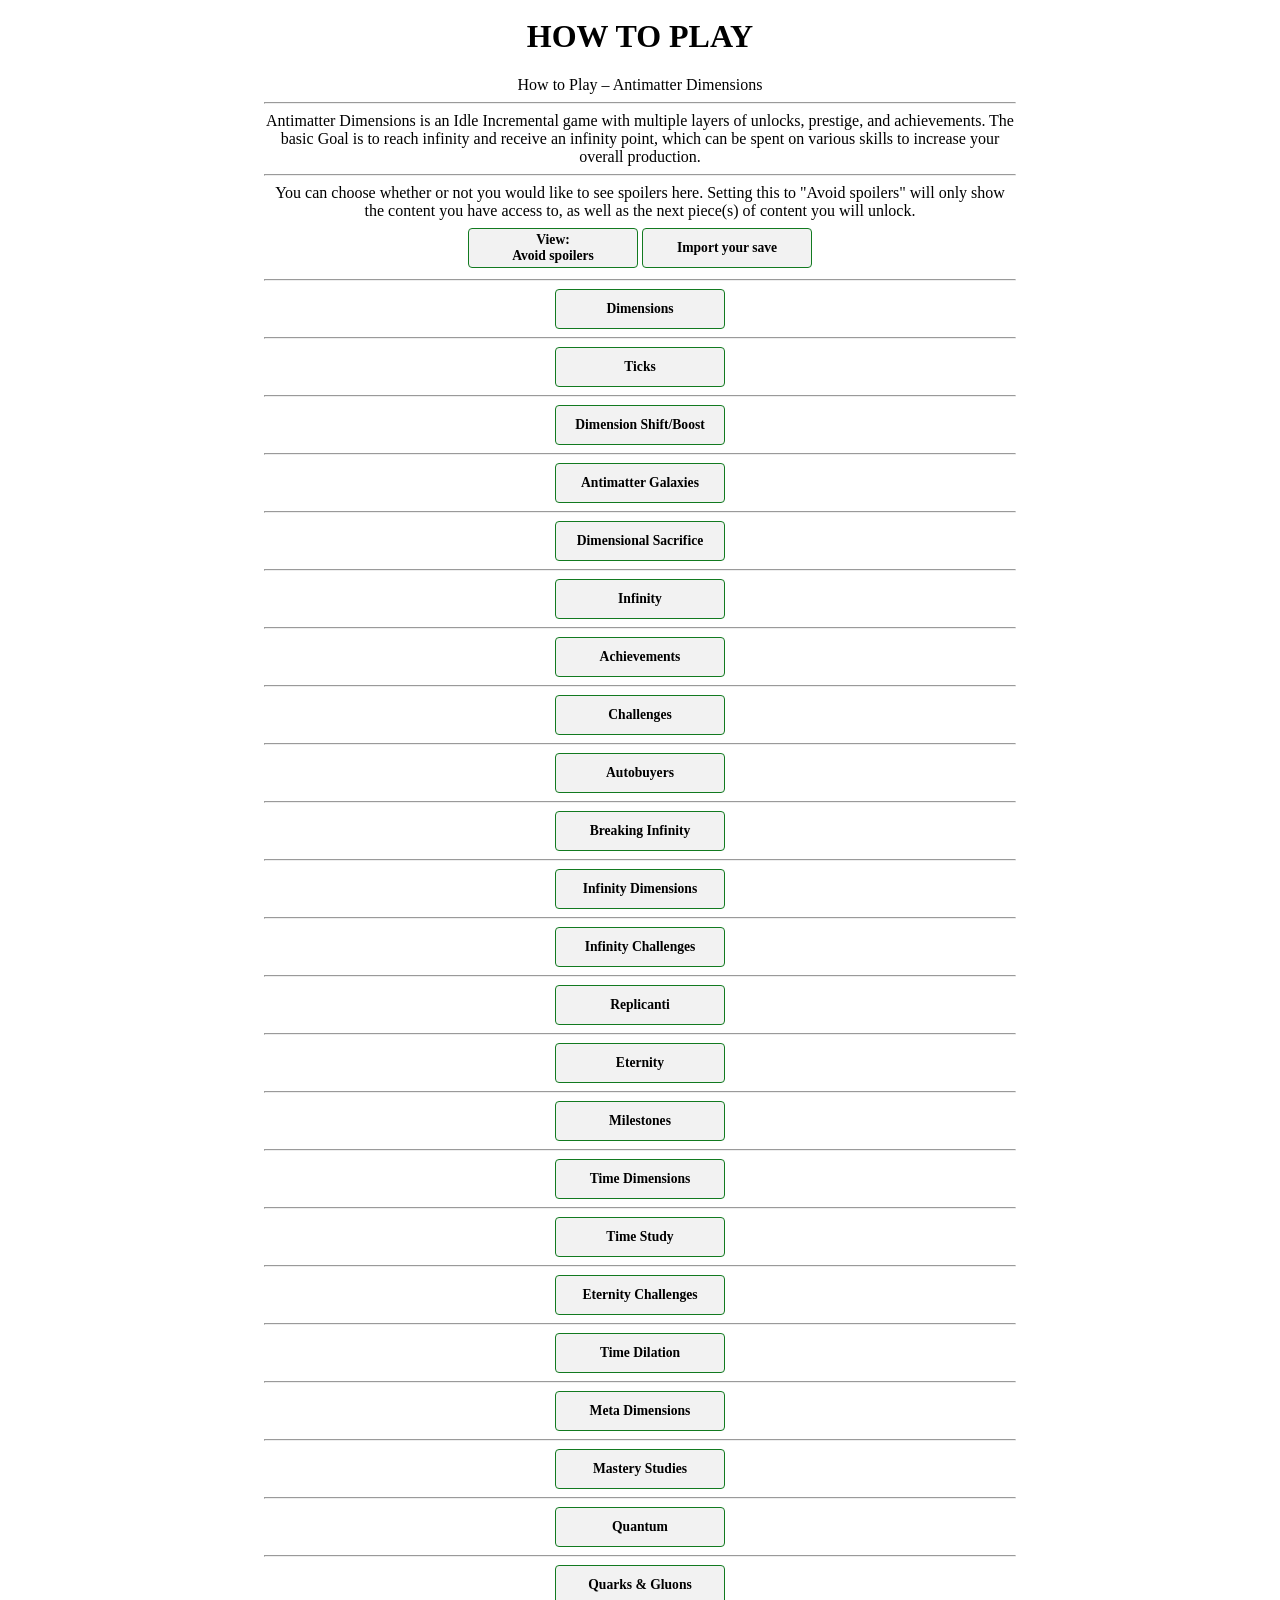
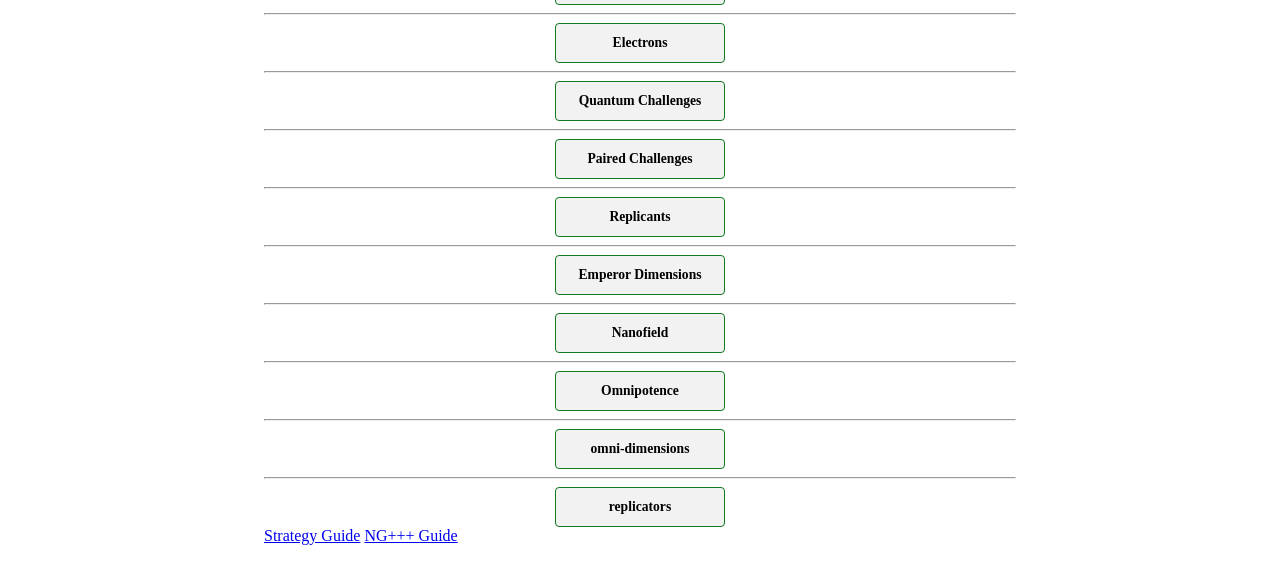
<file: howto.html>
<html>
  <head>
  <title>How to play</title>
  <link rel='stylesheet' type='text/css' href='stylesheets/howto.css'>
  <link rel="icon" type="image/png" href="icon.png">
  </head>
  <body style="padding: 10px 20%">
  <h1 style="text-align: center">
  HOW TO PLAY
  </h1>
  <div style="text-align: center">
  How to Play – Antimatter Dimensions
  </div>
  <hr>
  <div style="text-align: center">
  Antimatter Dimensions is an Idle Incremental game with multiple layers of unlocks, prestige, and achievements. The basic Goal is to reach infinity and receive an infinity point, which can be spent on various skills to increase your overall production.
  </div>
  <hr>
  <div style="text-align: center">
  You can choose whether or not you would like to see spoilers here. Setting this to "Avoid spoilers" will only show the content you have access to, as well as the next piece(s) of content you will unlock.
  </div>
  <table style="margin: auto;">
    <tr>
      <td>
          <button onclick='showspoilers()' class="storebtn" id="showspoilersbtn" style="margin-top: 5px;">View: <br> Avoid spoilers</button>
      </td>
      <td>
          <button class="storebtn" id="importbtn" style="margin-top: 5px;">Import your save</button>
      </td>
    </tr>
  </table>
  <hr>
  <button onclick='changestate(1)' id='div1btn'  class="storebtn">Dimensions</button>
  <div style="text-align: left" id='div1' class='hidden'>
  <b>Dimensions:</b>
  <br>
  Dimensions are your production units in game.  The first Dimension produces your Antimatter.  Each consecutive dimension produces the previous one, allowing you to have steady growth. There are eight dimensions total.
  <br>
  <b>Dimension Multiplier:</b> Beside the dimension there is a multiplier (example: First Dimension x1.0). The base production of each dimension is multiplied by this number.  This multiplier increases by 2x(Base) for every 10 of that dimension purchased. Each time this occurs, the price of the dimension will increase.
  <br>
  <b>Accumulated Dimension Quantity:</b> The next column is your current amount of that dimension you own. This is a combination of how many you have purchased with antimatter, as well as produced from the higher dimension.
  <br>
  <b>Purchased Dimensions Quantity:</b>  Next to each accumulated quantity of owned dimensions, the amount of that dimension purchased toward the next multiplier upgrade is displayed in brackets.  If you have (4) next to your accumulated dimension quaintly, you will need 6 more of that dimension for the next multiplier increase.
  <br>
  <b>Dimension Growth Percent:</b>  This number represents the amount of growth that dimensions experiences per second. +100% means the dimension is doubling each second.  This allows you to judge overall growth.
  <br>
  <b>Cost & until 10:</b> You can buy a single quantity of each dimension with antimatter when the cost button is highlighted.  Alternatively, if the Until 10 buttons is highlighted, you can buy whatever quantity gets you to that dimensions next dimension multiplier.
  <br>
  <b>Max all:</b> Max all will buy max tickspeed (see below), then will buy until 10 of 8th dimension until it can't anymore, then 7th, and so on.
  <br>
  <b>Dimension base prices:</b> 10, 100, 10000, 1e6, 1e9, 1e13, 1e18, 1e24
  <br>
  <b>Base per 10 bought dimension price increases:</b>1000, 10000, 1e5, 1e6, 1e8, 1e10, 1e12, 1e15
      <br>
    <b>Hotkeys: 1, 2, 3, 4, 5, 6, 7, 8</b> for buy until 10 []th dimension, <b>M</b> for Max all
  </div>
  <hr id='div1hr'>
  <button onclick='changestate(2)' id='div2btn' class="storebtn">Ticks</button>
  <div style="text-align: left" id='div2' class='hidden'>
  <b>Tick:</b> Production in the game happens on each “tick”.
  <br>
  <b>Interval:</b> The length of time between ticks. This is lowered by purchasing tick interval reductions.
  <br>
  <b>Cost:</b> The cost of antimatter for reducing the tick interval by the % displayed above (Without Galaxies your base tickspeed decrease is 11% per purchase)
  <br>
  <b>Buy Max:</b> This will buy the maximum amount of tick interval decreases available with your current amount of Antimatter.
  <br>
  Note that the actual tickspeed time is fake and the game always runs at 20 ticks per second.
  </div>
  <hr id='div2hr'>
  <button onclick='changestate(3)' id='div3btn' class="storebtn">Dimension Shift/Boost</button>
  <div style="text-align: left" id='div3' class='hidden'>
  <b>Dimension Shift:</b> This resets your current game, but unlocks another dimension for your next run. Each one requires 20 (base) of your highest unlocked dimension.
  <br>
  <b>Dimension Boost:</b> A dimension shift, but you don't unlock a new dimension. This happens after 4 dimension shifts. Each one requires 20+(boosts*15) (base) eighth dimensions.
  <br>
  Each dimension shift and boost will provide a x2 (base) multiplier to first dimension, and each dimension after will have half (base) multiplier as the previous (min 1).
      <br>
    <b>Hotkey: D</b>
  </div>
  <hr id='div3hr'>
  <button onclick='changestate(4)' id='div4btn' class="storebtn">Antimatter Galaxies</button>
  <div style="text-align: left" id='div4' class='hidden'>
  Purchasing an Antimatter Galaxy will reset your game back to the point where only 4 Dimensions are available, but will increase the effect of your tick speed interval reduction by 2%.
  <br>
  Though it will have very little impact for the first few purchases, the increase is multiplicative and won’t take long to be visible.
  <br>
  Your first galaxy will increase your tickspeed interval upgrade as if it were 10% originally, so you will have 12% after 1 galaxy.
  <br>
  Galaxies require 80+(galaxies*60) (base) Eighth Dimensions. (80+galaxies*60+(galaxies-99)^2*2 when above 100 normal galaxies)
  <br>
    <b>Hotkey: G</b>
  </div>
  <hr id='div4hr'>
  <button onclick='changestate(5)' id='div5btn' class="storebtn">Dimensional Sacrifice</button>
  <div style="text-align: left" id='div5' class='hidden'>
  You unlock Dimensional Sacrifice after your first dimensional boost.
  <br>
  Sacrificing will immediately reduce the owned quantity of dimensions 1 through 7 to zero. This does not reduce the multiplier or the current cost.  In return, it will multiply the Eighth Dimension Multiplier by the shown value. It will take time to get back to the production you previously had, but you will end up with a net increase.
  <br>
  <b>When should I Sacrifice?</b> Depends on your percentages (+%/s), but if they are over ~2% and the multiplier is over 2x, I'd say it's worth it. The lower the percentage, the longer it takes to gain back your dimensions.
  <br>
  <b>Dimensional Sacrifice Checkbox:</b> This allows you to complete dimensional sacrifices without having the warning popup.
  <br><br>
  The dimensional sacrifice formula (where n is the total amount of first dimensions you've had) is:
  <br>
  Base: (log(n)/10)^m, where m is 2 at base, 2.2 with the "The Gods are pleased" achievement, and 2.5 with the "Gift from the Gods" achievement.
  <br>
  Eighth Dimension Autobuyer Challenge: m^0.05/n^0.04*j, where m is the current number of first dimensions you have and j is your previous sacrifice multiplier.
  <br>
  After Infinity Challenge 2: n^m, where m is 0.01 at base and 0.011 with the "Yet another infinity reference" achievement.
      <br>
    <b>Hotkey: S</b>
  </div>
  <hr id='div5hr'>
  <button onclick='changestate(6)' id='div6btn' class="storebtn">Infinity</button>
  <div style="text-align: left" id='div6' class='hidden'>
  Once you have too much Antimatter for the world to handle (2^1024, or 1.7976931348623159e308) you’ll reach infinity and be able to perform a “Big Crunch”.
  <br>
  Each Infinity completed will give an Infinity Point. These can be spent on upgrades in the new infinity tab. You must purchase these upgrades from top to bottom.
  <br>
  The "x2 IP from all sources" upgrade can be bought multiple times, but each purchase requires 10 times as much IP. You must buy all 16 previous infinity upgrades to buy the first level.
  <br>
  <b>When should I try to reach Infinity?</b> It's recommend to get 2 galaxies before attempting to reach it. On the way there, you should dimension boost as many times as you can.
  </div>
  <hr id='div6hr'>
  <button onclick='changestate(7)' id='div7btn' class="storebtn">Achievements</button>
  <div style="text-align: left" id='div7' class='hidden'>
  Each achievement has conditions that must be met before they are earned.  Some are very simple, and some are significantly trickier.  You may have to infinity or start a challenge before attempting some of the harder ones.
  <br>
  You will recieve a x1.5 multiplier to all dimensions for each completed row. In addition, some achievements have their own rewards.
  </div>
  <hr id='div7hr'>
  <button onclick='changestate(8)' id='div8btn' class="storebtn">Challenges</button>
  <div style="text-align: left" id='div8' class='hidden'>
  Challenges are unlocked after first infinity; they change in-game mechanics in different ways to create more difficult infinity circumstances.
  <br>
  Each completed challenge will award an auto buyer.  You can run them multiple times (though only the first time grants a reward), and they can be exited at any time via the “Exit Challenge” button on the challenge tab.
  <br>
  The rightmost row of Infinity Upgrades does not work in challenges.
  </div>
  <hr id='div8hr'>
  <button onclick='changestate(9)' id='div9btn' class="storebtn">Autobuyers</button>
  <div style="text-align: left" id='div9' class='hidden'>
  <b>Autobuyers:</b>
  <br>
  Autobuyers (awarded by completing challenges) allow the automatic purchase of dimensions, dimension shifts/boosts, galaxies, tickspeed interval decreases, Big Crunches, and Dimensional Sacrifice (later). They are located under the infinty tab in "Autobuyers".
  <br><br>
  <b>Priority:</b> Priorities tell the game which autobuyer will buy if two are affordable in the same tick. Priority 1 is bought 1st, Priority 2 is bought 2nd, etc. Two equal priorities will pick their buying order randomly. <!-- While you cannot set these, big crunch has a priority of 0, galaxies have a priority of 10, dimboosts 11, and sacrifice (once unlocked) 11. -->
  <br>
  <b>Autobuyer Speed:</b>The cooloff period before the autobuyer makes another puchase. This rounds up to the nearest 100ms, so 200ms and 101ms are the same speed.
  <br>
  <b>Bulk Buy:</b> Once the Speed of an Autobuyer is maxed, all future upgrades will double the amount the autobuyer purchases per tick. This can be disabled.
  <br>
  <b>Dimension Autobuyer Buy Quantity:</b> Autobuyers for dimensions can be set to buy a single, or until 10, on each cooldown. Bulk buy does not work when the autobuyer is set to singles.
  <br>
  <b>Tickspeed Autobuyer Buy Quantity:</b> The tickspeed autobuyer can be set to buy a single or the max available on each cooldown.
  <br>
  <b>Automatic Dimboost Customization:</b> With the Dimboost autobuyer you can set the max amount of 8th dimensions to use for the autobuyer, the amount of galaxies before dimboosts are always autopurchased, and (when unlocked) the ability to buy dimboosts in bulk (at a fixed amount).
  <br>
  <b>Max Galaxies:</b> The highest amount of galaxies the galaxies autobuyer will buy.
  <br>
  <b>IP on crunch:</b> Once you break Infinity, you can set how many IP you would like to wait for before crunching. It accepts e notation (12.34e5 is 1234000).
  <br>
  <b>Sacrifice Autobuyer:</b> This autobuyer has a maxed timer from the start. You can set how much multiplier it waits for before sacrificing. It accepts e notation.
  <br>
  The double autobuyer tick speed upgrade will have all autobuyers buy twice as fast.<br>
    <b>Toggle All Autobuyers:</b> This button will turn all of your autobuyers on or off. <!--say how it decides which?-->
      <br>
    <b>Hotkey: A</b> (for toggle all autobuyers)
  </div>
  <hr id='div9hr'>
  <button onclick='changestate(10)' id='div10btn' class="storebtn">Breaking Infinity</button>
  <div style="text-align: left" id='div10' class='hidden'>
  Originally Antimatter Dimensions was restricted by "Infinity". Since a significant update, you can now "Break Infinity" once your Big Crunch autobuyer has been maxed. This opens up a selection of new upgrades as well as the ability to gain more than 1 infinity point per run.
  <br>
  <b>Fixing Infinity:</b>You can revert the breaking at anytime by clicking fix infinity.
  <br>
  <b>IP Gain Formula:</b>10^(log(current antimatter)/n-0.75)*bonuses, where n is 308 at default, 307.8 with the "This achievement doesn't exist II" achievement, or 290 with the relevant timestudy.
  </div>
  <hr id='div10hr'>
  <button onclick='changestate(11)' id='div11btn' class="storebtn">Infinity Dimensions</button>
  <div style="text-align: left" id='div11' class='hidden'>
  <b>Unlocking Infinity Dimensions:</b>Infinity Dimensions are unlocked by reaching a certain amount of antimatter.
  <br>
  <b>Infinity Dimension Cost:</b>Infinity dimensions are only purchasable in sets of 10, and cost Infinity points.
  <br>
  <b>Infinity Dimension Production:</b>Similar to the original dimensions, each infinity dimension produces the dimension above it. Dimension 3 produce 2, 2 produces 1.  Instead of antimatter, Infinity Dimension produces Infinity power, which translates to an overall multiplier on all original dimensions.
  <br>
  Infinity Power gives a boost to all dimensions equal to (power^7).
  </div>
  <hr id='div11hr'>
  <button onclick='changestate(12)' id='div12btn' class="storebtn">Infinity Challenges</button>
  <div style="text-align: left" id='div12' class='hidden'>
  Infinity Challenges are like regular challenges, but they have higher end goals and are generally harder than regular challenges (but have a different kind of reward).
  <br>
  They unlock at set amounts of antimatter - the ones unlocking later are (generally) more difficult.
  </div>
  <hr id='div12hr'>
  <button onclick='changestate(13)' id='div13btn' class="storebtn">Replicanti</button>
  <div style="text-align: left" id='div13' class='hidden'>
  Each replicanti has an upgradable chance to update every replicanti tick. You will gain a bonus to infinity dimensions based on much replicanti you have.
  <br>
  When replicanti reach infinity, you can buy a galaxy. This will not increase the cost of normal galaxies. The amount of replicanti galaxies you can have is capped (upgradable). Once you reach infinity replicanti, they will not continue growing.
  <br>
  When offline, in an inactive tab, lagging, or a tickspeed under 50ms, replicanti get calculated with an approximation. This can cause wildly varying results, especially at extremely low numbers (1-5).
  <br>
  When at low values (100-1000) (when none of the conditions above are true), there may be some minor variances in the expected amount of replicanti gain.
  <br><b>Formulas:
  <br>Infinity Dimension power increase:</b> log2(replicanti)^2, plus replicanti^0.032 if you have the relevant time study, times 5^galaxies if you have that time study.
  <br><b>Chance upgrade cost:</b>x(1e15) per upgrade
  <br><b>Speed upgrade cost:</b>x(1e10) per upgrade
  <br><b>Galaxy upgrade cost:</b>1e(170+n*25+n^2*5)
  </div>
  <hr id='div13hr'>
  <button onclick='changestate(14)' id='div14btn' class="storebtn">Eternity</button>
  <div style="text-align: left" id='div14' class='hidden'>
  Upon reaching infinity Infinity Points, you can eternity. Eternities will reset everything before this point except challenge times, achievements, and total antimatter. You also unlock a new tab.
  <br>
  You can pass infinity Infinity Points whenever. You will recieve more Eternity Points the more Infinity Points you had before going Eternal.
  <br>
  <b>EP gain formula:</b> floor(5^(floor(log10(IP))/308-0.7)*bonuses. The x10 EP time study gives the bonus before the outer floor.
  </div>
  <hr id='div14hr'>
  <button onclick='changestate(15)' id='div15btn' class="storebtn">Milestones</button>
  <div style="text-align: left" id='div15' class='hidden'>
    To make eternities faster and more convenient, you will unlock various buffs as you get more eternities. These buffs are either making you start with something on eternity or unlock an autobuyer.
    <br>
    For the buffs at the the start of an eternity, you will keep the relevant statistic on the run you unlock the milestone. (On 1 > 2, you will keep your autobuyers.)
    <br>
    The last milestone is at 100 eternities and allows full automation.
    </div>
    <hr id='div15hr'>
    <button onclick='changestate(16)'id='div16btn' class="storebtn">Time Dimensions</button>
  <div style="text-align: left" id='div16' class='hidden'>
    After your first eternity, you unlock Time Dimensions. You buy them with EP and they provide time shards, which give free tickspeed upgrades (which don't increase the price). These free tickspeed upgrades stay on infinity (applying retroactively to your tickspeed mult through more galaxies).
    <br>
    Similarly to the other dimensions, a Time Dimension 2 produces a Time Dimension 1 and so on.
    <br>
    Each tick threshold takes 33% more time shards than the previous (25% with the relevant time study).
    </div>
    <hr id='div16hr'>
  <button onclick='changestate(17)' id='div17btn' class="storebtn">Time Study</button>
  <div style="text-align: left" id='div17' class='hidden'>
    A Time Study is a powerful post-eternity upgrade, which costs Time Theorems. Time Studies are laid out in a tree-like fashion, where you must buy preresiquites before continuing. There are sometimes choices to make with which Time Study to buy, as you cannot get all of them even if affordable.
    <br>
    Time Theorems are a limited resource which costs more for each one you buy. They can be bought with antimatter, infinity points, and eternity points.
    <br>
    <b>Respecs:</b> A Respec allows you to reset the upgrades you have in the tree to retreive the Time Theorems spent on them. It can be done for free on eternity.
    <br>
    <b>Costs:</b> (1e20000^times bought) for antimatter, (1e100^times bought) for IP, (2^times bought) for EP.
    </div>
    <hr id='div17hr'>
  <button onclick='changestate(18)' id='div18btn' class="storebtn">Eternity Challenges</button>
  <div style="text-align: left" id='div18' class='hidden'>
    Eternity Challenges are new type of Challenges where you must eternity at specified amount of IP to finish the challenge. There is a time study that unlock an Eternity Challenge when buying called "Eternity Challenge study" but there is a preresiquite for every Eternity Challenge study. Each time you complete an Eternity Challenge, the goal increases and you need to reach bigger preresiquite values to do it again.
    </div>
    <hr id='div18hr'>
    <button onclick='changestate(19)' id='div19btn' class="storebtn">Time Dilation</button> 
<div style="text-align: left" id='div19' class="hidden"> 
Time dilation is unlocked when you purchase the 5,000 TT time study after beating both EC11 and EC12 five times, and after acquiring a total of 13,000 TT. Dilating time will start a new eternity, and all of your Dimension/Infinity/Time Dimension multipliers’ exponents and tickspeed multipliers’ will be reduced to ^0.75.  
 <br>
  If you can reach 1.79e308 IP and eternity within a dilated eternity, you are rewarded with Tachyon Particles upon the dilated eternity. You can dilate as many times as you want. 
<br> 
Tachyon Particles generate another currency, Dilated Time. Dilated time is translated into free galaxies by reaching a certain threshold. These galaxies are permanent except when you buy a certain Dilation Upgrade. 
<br> 
Dilation Upgrades are upgrades that are purchasable with Dilated Time. Some upgrades improve the amount of Dilated Time you gain or reset your free galaxies but decrease the threshold required to get to them. In addition, there is also a TT generator as one of the Dilation upgrades. The first row of dilation upgrades is purchasable as many times as possible, but the rest cannot. 
</div> 
<hr id='div19hr'> 
    <button onclick='changestate(20)' id='div20btn' class="storebtn">Meta Dimensions</button>
    <div style="text-align: left" id='div20' class='hidden'>
    Meta Dimensions are a meta type of Normal Dimensions but there is no meta-tickspeed and meta-galaxies. They can be unlocked by buying 1e24 TT dilation study. Like Infinity Dimensions, there is a meta-antimatter effect that makes dimension boosts more powerful. Unlike Normal Dimensions, resetting meta-dimensions also does not reset everything outside of it.
    </div>
    <hr id='div20hr'>
    <button onclick='changestate(21)' id='div21btn' class="storebtn">Mastery Studies</button>
    <div style="text-align: left" id='div21' class='hidden'>
    Mastery Studies are a new type of Time & Dilation studies, but the cost will rise each time you buy a time study. When you respec, the costs of all time studies will decrease.
    </div>
    <hr id='div21hr'>
    <button onclick='changestate(22)' id='div22btn' class="storebtn">Quantum</button>
    <div style="text-align: left" id='div22' class='hidden'>
    </div>
    <hr id='div22hr'>
    <button onclick='changestate(23)' id='div23btn' class="storebtn">Quarks & Gluons</button>
    <div style="text-align: left" id='div23' class='hidden'>
    When you go quantum, you receive a number of quarks based on meta-antimatter. At any time, you can assign all your quarks to be either red, green, or blue quarks. Your quarks will produce an amount of color power based on the difference between the color quarks you have the most of and the color you have the second-most of. So, if you had 4 red quarks and 1 blue quark, you would get 3 red charge, producing 3 red power per second. Each color power provides a boost: red provides stronger galaxies, green provides more replicated galaxies, and blue provide faster dilated time production. Note that even if you aren't generating a particular color power, the color power you have already generated is still effective.
    <br>
    If you have two or more quark colors, upon quantum some quarks will fuse to become gluons. There are three types of gluons: red-green, green-blue, and blue-red. T form them you must have both of the specified colors; when you quantum, only the first color in the gluon's name will be removed, however. For example, if you had 4 green quarks and 2 blue quarks, two green-blue gluons would form, and you'd have 2 green quarks left over. If you had 4 red, 3 green, and 2 blue, you'd end up with 3 red-green gluons, 2 green-blue gluons and 2 blue-red gluons, with 1 red and 1 green quark left. You can spend your accumulated gluons on various upgrades to increase your production further, as well as an upgrade that doubles the amount of quarks you gain on quantum.
    </div>
    <hr id='div23hr'>
    <button onclick='changestate(24)' id='div24btn' class="storebtn">Electrons</button>
    <div style="text-align: left" id='div24' class='hidden'>
    You unlock electrons by purchasing the first new dilation study under mastery studies that costs 2e82 time theorems. Electrons provide a boost to your multiplier per 10 dimensions bought, but in order to use them, you have to sacrifice your regular galaxies. The number of electrons you get is equal to the number of galaxies you sacrificed times the number of electrons per galaxy you currently have. This number starts at 2 electrons per galaxy, and can be upgraded using either time theorems, dilated time, meta-antimatter, or meta-dimension boosts. Each upgrade increases the electrons per galaxy by 0.25.
    </div>
    <hr id='div24hr'>
    <button onclick='changestate(25)' id='div25btn' class="storebtn">Quantum Challenges</button>
    <div style="text-align: left" id='div25' class='hidden'>
    Like infinity challenges, there are quantum challenges where you must reach a certain amount of antimatter and then do a quantum reset (you must also reach 9.31e446 meta-antimatter). To start a QC you must spend a certain number of electrons, increasing from one challenge to the next. In addition to the conditions of each individual challenge, electrons don't do anything during quantum challenges.
    </div>
    <hr id='div25hr'>
    <button onclick='changestate(26)' id='div26btn' class="storebtn">Paired Challenges</button>
    <div style="text-align: left" id='div26' class='hidden'>
    Paired challenges consist of two quantum challenges whose conditions are applied at once. You can assign each of the four paired challenges to any pair of quantum challenges, though the same challenge can't be used twice. The cost to start a PC is based on the sum of costs for the component challenges, and the goal is also based on the goals of the component challenges. You can respec PC assignments at any time, though you will lose the PCs you already completed.
    </div>
    <hr id='div26hr'>
    <button onclick='changestate(27)' id='div27btn' class="storebtn">Replicants</button>
    <div style="text-align: left" id='div27' class='hidden'>
    Upon buying the appropriate mastery study, you can make replicants to gather quarks which provide a boost to extra replicated galxaies. To get a replicant you have to reset your replicanti amount after reaching certain requirements (starts at e3,000,000, increases each time).
    <br>
    You can spend gluons to buy quantum food, which, when used, turns normal replicants into worker replicants. Worker replicants gather more quarks, and also produce eggons, which turn into baby replicants. Baby replicants will eventually become normal replicants, and you can feed them with quantum food to make this happen faster. You can also spend gluons to make eggons hatch faster.
    </div>
    <hr id='div27hr'>
    <button onclick='changestate(28)' id='div28btn' class="storebtn">Emperor Dimensions</button>
    <div style="text-align: left" id='div28' class='hidden'>
    As with other types of dimensions, each emperor dimension produces the one below it, and there are 8 total emperor dimensions. first emperor dimensions are the same as worker replicants, second emperor dimensions produce worker replicants, etc. To get the highest emperor dimension available, you must spend quantum food, similar to promoting a normal replicant to a worker replicant. You increase the amount of the highest dimension you can get, as well as unlocking the ability to buy higher dimensions, by spending gluons.
    </div>
    <hr id='div28hr'>
    <button onclick='changestate(29)' id='div29btn' class="storebtn">Nanofield</button>
    <div style="text-align: left" id='div29' class='hidden'>
    This will be written by Username5243.
    </div>
    <hr id='div29hr'>
    <button onclick='changestate(30)' id='div30btn' class="storebtn">Omnipotence</button>
    <div style="text-align: left" id='div30' class='hidden'>
    Once you reach 1.8e308 Eternity Points, you can go omnipotent. This resets everything you have except achievements, unlocks previously locked time studies, and gives you Omnipotence Points, or OP, based on your EP amount. These can be spent on upgrades and omni-dimensions.<br>
	<b>When to go omnipotent: </b> I suggest that you do so as soon as possible, because even one OP provides a substantial boost. I recommend getting all of the time studies possible, going down the Time Dimension and Idle paths; this will lead to the fastest runs possible as well as more OP.<br>
	Once you unlock replicators and get a significant amount of gravitons, runs will generally be more productive the longer they are. (You don't need to grind like in the beginning of post-infinity, you're welcome.)
    </div>
    <hr id='div30hr'>
    <button onclick='changestate(31)' id='div31btn' class="storebtn">omni-dimensions</button>
    <div style="text-align: left" id='div31' class='hidden'>
    The omni-dimensions are a new type of dimension unlocked once you go omnipotent. They can be upgraded with omnipotence points <i>and</i> gravitons. Each tier produces the one below it, except the first, which produces gravitons. Unspent gravitons will multiply time dimensions.
    </div>
    <hr id='div31hr'>
    <button onclick='changestate(32)' id='div32btn' class="storebtn">replicators</button>
    <div style="text-align: left" id='div32' class='hidden'>
    There are eight types of replicators. They each create copies of themselves, similar to replicanti. Each layer is twice as slow as the one before it, but will increase faster the more of the next type you have (log(log(amount))). The rate of production can be upgraded with gravitons. Producing replicators gives a multiplier to omni-dimensions equal to the product of log(log(amount)) for all tiers, raised to the power of 3 (for now).
    </div>
    <a href="http://antimatter-dimensions.wikia.com/wiki/Guide">Strategy Guide</a>
    <a id='ng3pguide' href="https://ng-plus-plus-plus.wikia.com/wiki/Guide">NG+++ Guide</a>
  </body>
  <script src='javascripts/howto.js?3'></script>
  </html>
</file>
<file: Antimatter Dimensions II/css/main.css>
@font-face {
	font-family: Typewriter;
	src: url('MonospaceTypewriter.ttf');
}

* {
	font-family: Typewriter;
	user-select: none;
}

body, button {
	font-size: 11px;
}

body {
	color: #4f5957;
}

.achievementLocked, .achievementUnlocked {
	width: 100;
	height: 100;
	border: 2px solid;
	border-radius: 4px;
	font-size: 11px;
	text-align: center;
	color: #fff;
	text-shadow: #000 0px 0px 1px, #000 0px 0px 1px, #000 0px 0px 1px, #000 0px 0px 1px, #000 0px 0px 1px, #000 0px 0px 1px;
}

.achievementLocked {
	border-color: #666;
	background-color: #6666;
}

.achievementUnlocked {
	border-color: #090;
	background-color: #0909;
}

currency {
	color: black;
	font-size: 30px;
}

.buy {
	color: black;
	background: #F2F2F2;
	font-weight: bold;
	font-family: Typewriter;
	border: 1px solid #127A20;
	width: 150px;
	height: 25px;
	transition-duration: 0.2s;
	cursor: pointer;
	border-radius: 4px;
	font-size: 10px;
	vertical-align: top;
}

.buy:hover {
	color: #fff;
	background: #5AC467;
}

.tabButton, .subtabButton {
	color: black;
	background: #e0e0e0;
	font-weight: bold;
	font-family: Typewriter;
	border: 2px solid #4980cc;
	transition-duration: 0.2s;
	cursor: pointer;
	border-radius: 4px;
	vertical-align: top;
}

.tabButton:hover, .subtabButton:hover {
	color: #fff;
	background: #4980cc;
}

.tabButton {
	font-size: 20px;
}

.subtabButton {
	font-size: 12px;
	width: 150px;
}

.infinityTabButton {
	color: white;
	background: #1f1f1f;
	font-family: Typewriter;
	border: 2px solid #b67f33;
	transition-duration: 0.2s;
	cursor: pointer;
	border-radius: 4px;
	font-size: 20px;
	vertical-align: top;
}

.infinityTabButton:hover {
	color: black;
	background: #f30;
}

.eternityTabButton {
	color: #b341e0;
	background: #000;
	font-family: Typewriter;
	border: 2px solid #b341e0;
	transition-duration: 0.2s;
	cursor: pointer;
	border-radius: 4px;
	font-size: 20px;
	vertical-align: top;
}

.eternityTabButton:hover {
	color: black;
	background: #b341e0;
}

.eternitymilestone, .eternitymilestonelocked {
	width: 300px;
	height: 60px;
	color: black;
	border: 1px solid #691fa5;
	transition-duration: 0.2s;
	font-weight: bold;
	border-radius: 4px;
	vertical-align: top;
	font-size: 12px;
	text-align: center;
}

.eternitymilestone {
	background: #8D48C3;
}

.eternitymilestonelocked {
	background: #696969;
}

.lock {
	color: black;
	background: #A3A3A3;
	font-weight: bold;
	font-family: Typewriter;
	border: 1px solid #B84B5F;
	width: 150px;
	height: 25px;
	transition-duration: 0.2s;
	cursor: pointer;
	border-radius: 4px;
	font-size: 10px;
	vertical-align: top;
}

.lock:hover {
	color: #000;
	background: #B84B5F;
}

.infinityUpgrade, .infinityUpgradeLocked, .infinityUpgradeBought {
	width: 160;
	height: 80;
	font-weight: bold;
	font-size: 10px;
	border-radius: 4px;
	transition-duration: 0.2s;
}

.infinityUpgrade {
	color: white;
	background: #1f1f1f;
	border: 1px solid #b67f33;
	cursor: pointer;
}

.infinityUpgrade:hover {
	color: black;
	background: #f30;
}

.infinityUpgradeLocked {
	color: black;
	background: #f7f7f7;
	border: 1px solid #b67f33;
	cursor: default;
}

.infinityUpgradeLocked:hover {
	background: white;
}

.infinityUpgradeBought {
	color: black;
	background: #5ac467;
	border: 1px solid #b67f33;
	cursor: default;
}

.eternityUpgrade, .eternityUpgradeLocked, .eternityUpgradeBought {
	width: 200;
	height: 100;
	font-weight: bold;
	font-size: 10px;
	border-radius: 4px;
	transition-duration: 0.2s;
}

.eternityUpgrade {
	color: #b341e0;
	background: black;
	border: 1px solid #b341e0;
	cursor: pointer;
}

.eternityUpgrade:hover {
	color: #404;
	background: white;
}

.eternityUpgradeLocked {
	color: black;
	background: #5f5f5f;
	border: 1px solid black;
	cursor: default;
}

.eternityUpgradeLocked:hover {
	background: #600;
}

.eternityUpgradeBought {
	color: #404;
	background: #b341e0;
	border: 1px solid #404;
	cursor: default;
}

.timestudy, .timestudylocked, .timestudybought {
    width: 170px;
    height: 85px;
    border-radius: 4px;
    font-size: 10px;
    vertical-align: top;
    margin: 10px;
	transition: all 0.2s, left 0s, top 0s;
	font-weight: bold;
	position: absolute;
	cursor: default;
}

.timestudy {
	cursor: pointer;
}

.timestudylocked {
	color: #181818;
	border: 1px solid #181818;
	background: #5f5f5f;
}

.timestudy.special {
	background: #000;
	color: #fff;
	border: 1px solid #fff;
	box-shadow: inset 0px 0px 10px 0px #fff;
}

.timestudy.matter {
	background: #000;
	color: #f00;
	border: 1px solid #f00;
	box-shadow: inset 0px 0px 10px 0px #f00;
}

.timestudy.power {
	background: #000;
	color: #0f6;
	border: 1px solid #0f6;
	box-shadow: inset 0px 0px 10px 0px #0f6;
}

.timestudy.infinity {
	background: #000;
	color: #f60;
	border: 1px solid #f60;
	box-shadow: inset 0px 0px 10px 0px #f60;
}

.timestudy.time {
	background: #000;
	color: #f0f;
	border: 1px solid #f0f;
	box-shadow: inset 0px 0px 10px 0px #f0f;
}

.timestudy.replication {
	background: #000;
	color: #06f;
	border: 1px solid #06f;
	box-shadow: inset 0px 0px 10px 0px #06f;
}

.timestudy.dilation {
	background: #000;
	color: #ff0;
	border: 1px solid #ff0;
	box-shadow: inset 0px 0px 10px 0px #ff0;
}

.timestudybought {
	color: #000;
	box-shadow: inset 0px 0px 10px #000;
	border: 1px solid #000;
}

.timestudybought.special {
	background: #fff;
}

.timestudybought.power {
	background: #0f6;
}

.timestudybought.infinity {
	background: #f60;
}

.timestudybought.time {
	background: #f0f;
}

.timestudybought.replication {
	background: #06f;
}

.timestudybought.dilation {
	background: #ff0;
}

.timestudy:hover {
	color: #fff;
}

.timestudy.special:hover {
	color: #fff;
	background: #111;
}

.timestudylocked:hover {
	background: #600;
}

.ttbtn, .ttbtnlocked {
    border: 1px solid #691fa5;
	font-weight: bold;
    width: 170px;
    height: 70px;
    border-radius: 4px;
	transition-duration: 0.2s;
	margin-bottom: 2px;
	margin-top: 2px;
}

.ttbtn {
    color: #3aacd6;
    background: #232028;
    transition-duration: 0.2s;
    cursor: pointer;
}

.ttbtn:hover {
    color: #232028;
    background: #3AACD6;
}

.ttbtnlocked {
    color: black;
    background: #4A4A4A;
}

.ttbtnlocked:hover {
    background: #652F2F;
}

.challenge {
	width: 80;
	height: 80;
	font-weight: bold;
	color: black;
	background: #e0e0e0;
	border-radius: 4px;
	transition-duration: 0.2s;
	position: absolute;
	border: 2px solid #4980cc;
	z-index: 0;
	font-size: 50px;
}

.challenge[completed] {
	opacity: 0.5;
}

.challenge[running] {
	box-shadow: 0px 0px 50px black, 0px 0px 50px black;
}

.challenge[locked] {
	opacity: 0.5;
}

.challenge[infinity] {
	color: white;
	background: #1f1f1f;
	border: 2px solid #b67f33;
}

.challenge[eternity] {
	color: #b341e0;
	background: black;
	border: 2px solid #b341e0;
}

.challenge[quantum] {
	color: #32c832;
	background: #0a640a;
	border: 2px solid #32c832;
}

.challenge[omnipotence] {
	color: #f00;
	background: #black;
	border: 2px solid #f00;
}

.challenge[oblivion] {
	color: #333;
	background: #black;
	border: 2px solid #333;
}

.challenge:hover {
	transform: scale(1.1, 1.1);
	z-index: 100;
}

.challengeButton {
	width:150px;
	height: 30px;
	color: black;
	font-weight: bold;
	font-family: Typewriter;
	cursor: pointer;
	border-radius: 4px;
	font-size: 16px;
	transition-duration: 0.2s;
}

.challengeButtonStart {
	background: #F2F2F2;
	border: 2px solid #282;
}

.challengeButtonStart:hover, .challengeButtonCompleted {
	color: #FFF;
	background: #5AC467;
}

.challengeButtonLocked {
	background: #666;
	border: 2px solid #822;
	cursor: default;
}

.challengeButtonRunning {
	background: #222;
	border: 2px solid #228;
	cursor: default;
}

[tooltip] {
	position: relative;
	z-index: 2;
}

[tooltip]:before,
[tooltip]:after {
	visibility: hidden;
	opacity: 0;
	pointer-events: none;
}

[tooltip]:before {
	font-size: 10px;
	position: absolute;
	top: 100%;
	left: 50%;
	margin-bottom: -80px;
	margin-left: -85px;
	padding: 10px;
	width: 150px;
	border-radius: 3px;
	background-color: #000d;
	color: #fff;
	content: attr(tooltip);
	transition-duration: 0.2s;
	z-index: 1000;
	white-space: pre-wrap;
}

[tooltip]:hover:before {
	visibility: visible;
	opacity: 1;
}

.autobuyer {
	font-size: 11px !important;
	border: 1px solid gray;
	width: 230px;
	height: 155px;
	text-align: center !important;
	font-size: 100%;
	padding: 10px;
	border-radius: 4px;
}

.autobuyerInner {
	background: #ddd;
	height: 20;
	overflow: visible;
}

.autobuyerMode {
	background: #ddd;
	border: 1px solid #bbb;
	border-radius: 4px;
	width: 75;
	height: 25;
}

.autobuyerModeInner {
	background: #fff;
	border: 1px solid #bbb;
	border-radius: 4px;
	width: 25;
	height: 25;
	position: relative;
}

.autobuyerButton {
	  color: white;
	  background: #1F1F1F;
	  border: 1px solid gray;
	  width: 180px;
	  height: 35px;
	  transition-duration: 0.2s;
	  cursor: pointer;
	  border-radius: 4px;
	  font-family: Typewriter;
}

.autobuyerButton:hover {
	background: #026;
	border-radius: 4px;
}

.redButton {
	position: absolute; 
	right: 0; 
	top: 0; 
	width: 20; 
	background: #fff; 
	color: #000; 
	font-family: Times New Roman;
	font-size: 25;
	padding: 1;
	padding-left: 10;
	padding-right: 4;
	transition: 0.2s;
	cursor: pointer;
}

.redButton:hover {
	background: #e81123; 
	color: #fff; 
}

.fileMenuFile:hover {
	background: #e5f3ff;
}

.fileMenuFileActive {
	background: #cce8ff; 
	border: 1px solid #99d1ff;
}

#optionsButton {
	position: fixed;
	right: -150;
	bottom: -200;
	width: 230;
	height: 220;
	border-radius: 75px;
	background: #0006;
	color: #fff;
	overflow: visible;
	padding: 10px;
	padding-left: 50px;
	opacity: 0.25;
	transition: opacity 0.2s, bottom 0.5s;
	font-size: 20px;
}

#optionsButtonText {
	font-size: 12px;
	cursor: pointer;
}

#optionsButton:hover {
	opacity: 0.75;
	bottom: -150px;
}
</file>
<file: stylesheets/changelog.css>
@font-face {
    font-family: Typewriter;
    src: url('../MonospaceTypewriter.ttf');
}

body {
	font-family: Typewriter;
	color: rgb(79, 89, 87);
}
</file>
<file: World Restoration/a.css>
@font-face {
    font-family: Typewriter;
    src: url('MonospaceTypewriter.ttf');
}

body, button {
	font-family: Typewriter !important;
}

button, br {
    user-select: none;
    outline: none;
}

.before {
	color: #000000;
    background: #ABB5E6;
	font-weight: bold;
    border: 2px solid #8488C4;
	border-radius: 4px;
	transition-duration: 0.2s;
	cursor: pointer;
}

.before:hover {
    color: #FFF;
    background: #8488C4;
}

.normal {
	color: #FFFFFF;
	background: #63CC00;
	font-weight: bold;
	border: 2px solid #59B200;
	border-radius: 4px;
	transition-duration: 0.2s;
	cursor: pointer;
}

.normal:hover {
	color: #000000;
	background: #59B200;
}

.cosmos {
	color: #FFFFE5;
	background: #040041;
	border: 2px solid #04004A;
	font-weight: bold;
	border-radius: 4px;
	transition-duration: 0.2s;
	cursor: pointer;
}

.cosmos:hover {
	color: #FEFDFD;
	background: #3500DA;
}

.unima {
	color: #000000;
	background: #FFFFFF;
	border: 2px solid #7F7F7F;
	font-family: Typewriter;
	font-weight: bold;
	border-radius: 4px;
	transition-duration: 0.2s;
	cursor: pointer;
}

.unima:hover {
	background: #CCCCCC;
	color: #FFFFFF;
}

.box {
	background: linear-gradient(#432EFE, #DAAFFE);
	border: 2px solid transparent;
	font-family: Typewriter;
	font-weight: bold;
	border-radius: 4px;
	transition-duration: 0.2s;
	animation: box 4s linear infinite
}

.box:hover {
	border-color: rgba(255,255,255,0.85);
	box-shadow: inset 0px 0px 12px 0px #ffffff;
	cursor: pointer
}

@keyframes box { 
	0%{
		color: #0E0072;
		text-shadow: 0px 0px 3px #0E0072, 0px 0px 6px #ffffff;
	}
	50% {
		color: #2B188C;
		text-shadow: 0px 0px 6px #2B188C, 0px 0px 6px #ffffff;
	}
	100%{
		color: #0E0072;
		text-shadow: 0px 0px 3px #0E0072, 0px 0px 6px #ffffff;
	}
}

.again {
	color: #8F00BF;
	text-shadow: 0 0 1px #7900B2, 0 0 2px #8B00CC, 0 0 3px #9C00E5;
	background: radial-gradient(closest-side,#D400FF 0,#E900FF 33%,#FF00FF 100%);
	border: 2px solid #FF0CFF;
	font-family: Typewriter;
	font-weight: bold;
	border-radius: 4px;
	transition-duration: 0.2s;
	cursor: pointer;
}

.again:hover {
	color: #C366FF;
	text-shadow: 0 0 1px #7900B2, 0 0 2px #8B00CC, 0 0 3px #9C00E5;
	background: radial-gradient(closest-side,#D400FF 0,#E900FF 33%,#FF00FF 100%);
	border: 2px solid #FF0CFF;
}

.repeat {
	color: #FFFFFF;
	text-shadow: 0px 0px 3px #FFFFD6, 0px 0px 3px #FFFF9E;
	background: linear-gradient(#270084,#6000AF 50%,#1900D3 100%);
	border: 2px solid #00007F;
	font-family: Typewriter;
	font-weight: bold;
	border-radius: 4px;
	transition-duration: 0.2s;
	cursor: pointer;
}

.repeat:hover {
	color: #FFFFE0;
	text-shadow: 0px 0px 3px #FDAFFF, 0px 0px 3px #CD4FFF
}

.sight {
	color: #000000;
	text-shadow: 0px 0px 3px #FFBF00;
	background: linear-gradient(#FF6A00, transparent 50%, #FF6A00 100%), radial-gradient(circle, #FFAA00, #FFD400 50%, #FFFF00 100%);
	border: 2px solid transparent;
	font-family: Typewriter;
	font-weight: bold;
	border-radius: 4px;
	transition-duration: 0.2s
}

.sight:hover {
	color: #ffffff;
	text-shadow: 0px 0px 3px #FFFF00;
	cursor: pointer
}

td {
	padding-right: 50px;
}
</file>
<file: stylesheets/howto.css>
.hidden {
	display: none;
}
.shown {
	display: block;
}


.storebtn {
    color: black;
    background: #F2F2F2;
    font-weight: bold;
    font-family: Typewriter;
    border: 1px solid #127A20;
    width: 170px;
    height: 40px;
    transition-duration: 0.2s;
    cursor: pointer;
    border-radius: 4px;
    font-size: 85%;
    margin: auto;
    display: block;
}

.storebtn:hover {
    color: #FFF;
    background: #5AC467;
}
</file>
